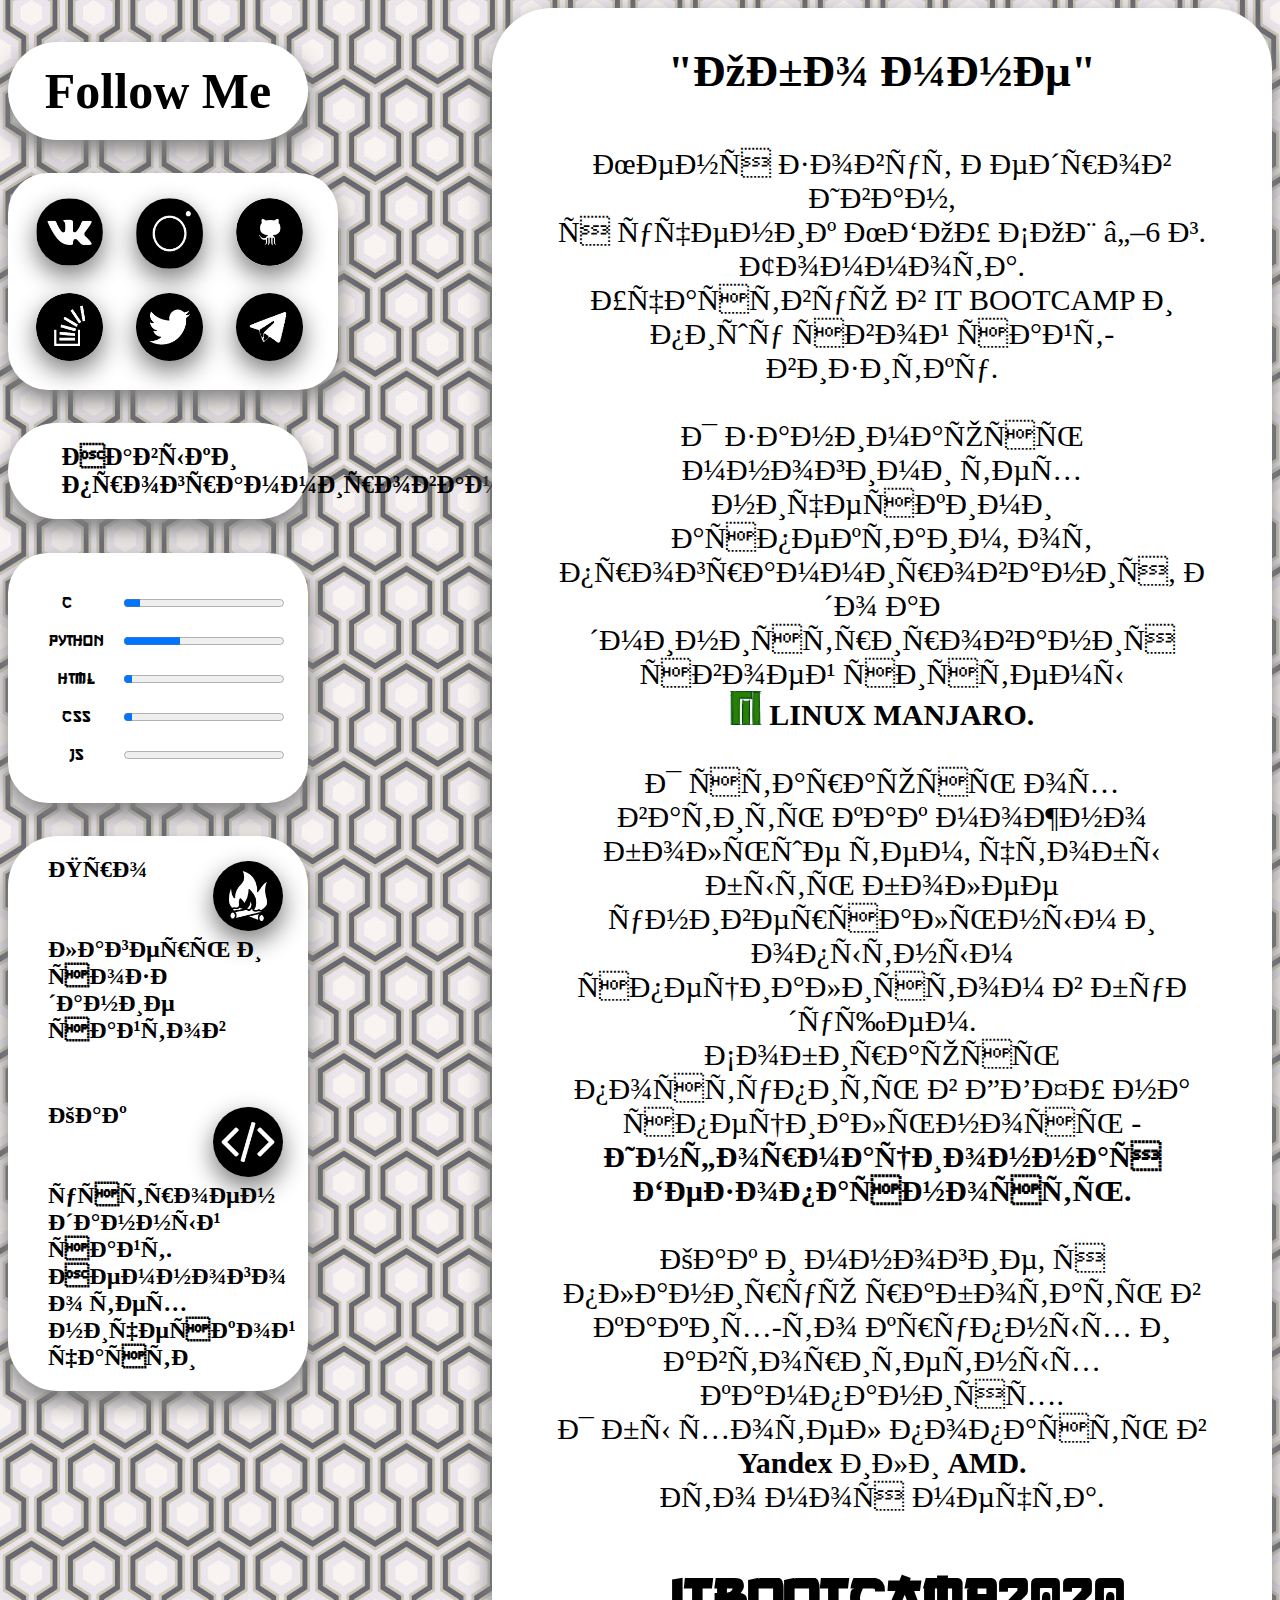
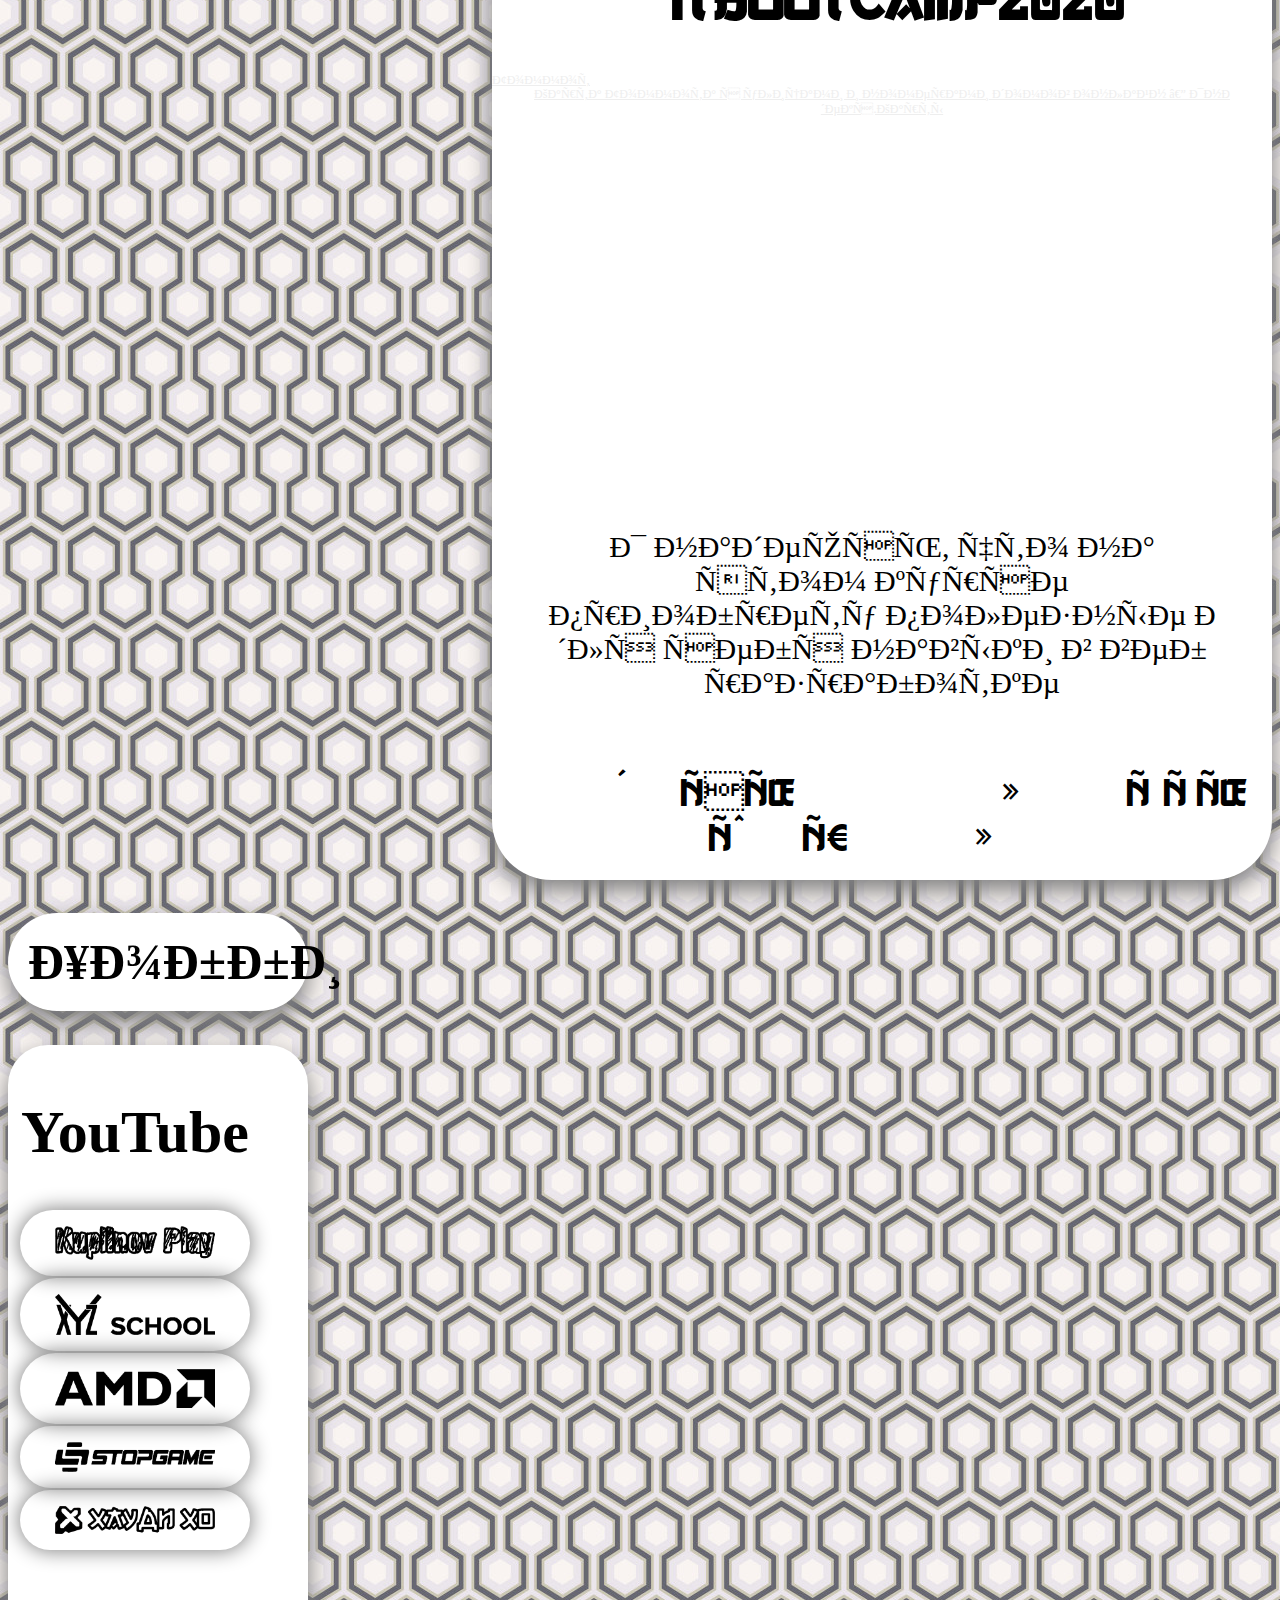
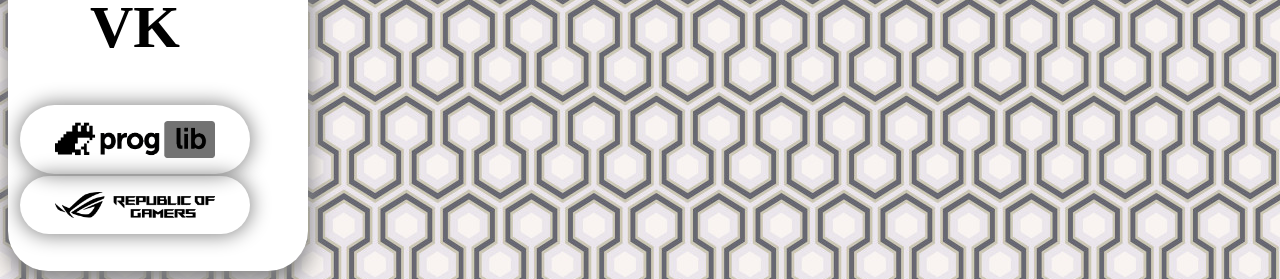
<file: Basic HTML & CSS/index.html>
<!DOCTYPE html>
<html>
    <head>
        <title>Проект - Личный Блог</title>
        <!-- Yandex.Metrika counter -->
        <script type="text/javascript" >
           (function(m,e,t,r,i,k,a){m[i]=m[i]||function(){(m[i].a=m[i].a||[]).push(arguments)};
           m[i].l=1*new Date();k=e.createElement(t),a=e.getElementsByTagName(t)[0],k.async=1,k.src=r,a.parentNode.insertBefore(k,a)})
           (window, document, "script", "https://mc.yandex.ru/metrika/tag.js", "ym");

           ym(65132968, "init", {
                clickmap:true,
                trackLinks:true,
                accurateTrackBounce:true,
                webvisor:true
           });
        </script>
        <noscript><div><img src="https://mc.yandex.ru/watch/65132968" style="position:absolute; left:-9999px;" alt="" /></div></noscript>
        <!-- /Yandex.Metrika counter -->
        <!-- Yandex WebMaster -->
        <meta name="yandex-verification" content="86130703f06aa56e" />
        <!-- /Yandex WebMaster-->
        <meta charset="utf-8"/>
        <link rel="stylesheet"
              href="css/style.css"/>
        <link rel="apple-touch-icon" sizes="180x180" href="favicons/apple-touch-icon.png"/>
        <link rel="icon" type="image/png" sizes="32x32" href="favicons/favicon-32x32.png"/>
        <link rel="icon" type="image/png" sizes="16x16" href="favicons/favicon-16x16.png"/>
        <link rel="manifest" href="favicons/site.webmanifest"/>
        <link rel="mask-icon" href="favicons/safari-pinned-tab.svg" color="#5bbad5"/>
        <meta name="msapplication-TileColor" content="#da532c"/>
        <meta name="theme-color" content="#ffffff"/>
    </head>
    <body class="Main">
        <div class="block">
            <div class="contentMain">
                <div class="leftSide">
                    <div class="Follow">
                        <h1>Follow Me</h1>
                    </div>
                    <div class="Links">
                        <a href="https://vk.com/digit4lsh4d0w" 
                           title="Ведет на мою страницу в ВК :3" 
                           target="_blank"><img src="images/VKLogoB.png"></a>
                        <a href="https://www.instagram.com/d1g1t4l_sh4d0w/" title="Ведет на мою страницу в Instagram :3" target="_blank"><img src="images/InstLogoB.png"></a>
                        <a href="https://github.com/Digit4lSh4d0w/" 
                           title="Ведет в мой репозиторий GitHub :3" 
                           target="_blank"><img src="images/GitLogoB.png"></a>
                        <div class="flex-break"></div>
                        <a href="https://ru.stackoverflow.com/users/367068/d1g1t4l-sh4d0w?tab=profile" 
                           title="Ведет на мою страницу в StackOverflow :3" 
                           target="_blank"><img src="images/StackLogoB.png"></a>
                        <a href="https://twitter.com/Digit4l_Sh4d0w" 
                           title="Ведет на мою страницу в Twitter :3" 
                           target="_blank"><img src="images/TwitterLogoB.png"></a>
                        <a href="https://t.me/Digit4lSh4d0w" 
                           title="Ведет в Telegram :3" 
                           target="_blank"><img src="images/TelegramLogoB.png"></a>
                    </div>
                    <div class="StatsText">
                        <h1>Навыки программирования</h1>
                    </div>
                    <div class="ProgStats">
                        <table>
                        <tr><td>C++</td><td><progress value="10" max="100"></progress></td></tr>
                        <tr><td>Python</td><td><progress value="35" max="100"></progress></td></tr>
                        <tr><td>HTML</td><td><progress value="5" max="100"></progress></td></tr>
                        <tr><td>CSS</td><td><progress value="5" max="100"></progress></td></tr>
                        <tr><td>JS</td><td><progress value="0" max="100"></progress></td></tr>
                    </table>
                    </div>
                    <div class="OutsideLinks">
                        <div class="CampFire">
                            <a href="huawei.html"
                               title="Про лагерь и создание сайтов"
                               target="_blank"><img src="images/CampFireLogoB.png"/></a>
                            <h2>Про лагерь и создание сайтов</h2>
                        </div>
                        <br/>
                        <div class="CampFire">
                            <a href="testZone.html"
                               title="Как все устроено"
                               target="_blank"><img src="images/Code.png"/></a>
                            <h2>Как устроен данный сайт. Немного о технической части</h2>
                        </div>
                    </div>
                </div>
                <div class="CenterSide">
                    <h2>"Обо мне"</h2>
                    <p>Меня зовут Редров Иван, <br/>
                        я ученик МБОУ СОШ №6 г. Томмота. <br>Участвую в 
                        IT BOOTCAMP и <br/>
                        пишу свой сайт-визитку. <br/><br/>
                        Я занимаюсь многими техническими аспектаим, от программирования, до администрирования своей системы <br/>
                        <strong><img class="Ico" src="images/Manjaro.png"/> LINUX MANJARO.</strong> <br/><br/>
                        Я стараюсь охватить как можно больше тем, 
                        чтобы быть более универсальным и опытным специалистом в будущем. <br/>
                        Собираюсь поступить в ДВФУ на специальнось - <strong>Информационная Безопасность.</strong><br/><br/>
                        Как и многие, я планирую работать в каких-то крупных и авторитетных кампаниях.<br/>
                        Я бы хотел попасть в <strong>Yandex</strong> или <strong>AMD.</strong><br/>
                        Это моя мечта.
                    </p>
                    <h1>#itbootcamp2020</h1>
                    <div class="Map" 
                         style="position:relative;overflow:hidden;">
                        <a href="https://yandex.ru/maps/31005/tommot/?utm_medium=mapframe&utm_source=maps" 
                           style="color:#eee;font-size:12px;position:absolute;top:0px;">Томмот</a>
                        <a href="https://yandex.ru/maps/31005/tommot/?ll=126.323900%2C58.958614&source=wizgeo&utm_medium=mapframe&utm_source=maps&z=11" 
                           style="color:#eee;font-size:12px;position:absolute;top:14px;">Карта Томмота с улицами и номерами домов онлайн — Яндекс.Карты</a>
                        <iframe src="https://yandex.ru/map-widget/v1/-/CCQhEEf2OB" 
                                frameborder="0" 
                                allowfullscreen="true"></iframe>
                    </div>
                    <p>Я надеюсь, что на этом курсе приобрету полезные для себя навыки в веб разработке</p>
                    <div class="AD">Здесь могла быть ваша реклама</div>
                </div>
                <div class="RightSide">
                    <div class="HobbyText">
                        <h1>Хобби</h1>
                    </div>
                    <div class="Hobby">
                        <table class="Hobby">
                        <tr>
                            <td>
                                <h1>YouTube</h1>
                            </td>
                        </tr>
                        <tr>
                            <td class="content">
                                <a href="https://www.youtube.com/user/KuplinovPlay"
                                   title="Kuplinov Channel"
                                   target="_blank"><img src="images/KuplinovLogoB.png"></a>
                            </td>
                        </tr>
                        <tr>
                            <td class="content">
                                <a href="https://www.youtube.com/channel/UCtJsE0SDhyS4ib2evb5k3gg"
                                   title="XYZ Channel"
                                   target="_blank"><img src="images/XYZLogoB.png"></a>
                            </td>
                        </tr>
                        <tr>
                            <td class="content">
                                <a href="https://www.youtube.com/channel/UCHQDjDDW8w2RieO-IuqYlyg"
                                   title="AMD Channel"
                                   target="_blank"><img src="images/AMDLogoB.png"></a>
                            </td>
                        </tr>
                        <tr>
                            <td class="content">
                                <a href="https://www.youtube.com/channel/UCq7JZ8ATgQWeu6sDM1czjhg"
                                   title="StopGame Channel"
                                   target="_blank"><img src="images/StopGameLogoB.png"></a>
                            </td>
                        </tr>
                        <tr>
                            <td class="content">
                                <a href="https://www.youtube.com/channel/UC7f5bVxWsm3jlZIPDzOMcAg"
                                   title="HowdyHo Channel"
                                   target="_blank"><img src="images/HowdyHoLogoB.png"></a>
                            </td>
                        </tr>
                        <tr>
                            <td>
                                <h1>VK</h1>
                            </td>
                        </tr>
                        <tr>
                            <td class="content">
                                <a href="https://vk.com/proglib"
                                   title="ProgLib"
                                   target="_blank"><img src="images/ProgLibLogoB.png"></a>
                            </td>
                        </tr>
                        <tr>
                            <td class="content">
                                <a href="https://vk.com/rog_russia"
                                   title="ASUS ROG Russia"
                                   target="_blank"><img src="images/AsusROGLogoB.png"></a>
                            </td>
                        </tr>
                    </table>
                    </div>
                </div>
            </div>
        </div>
<!--        <script src="js/js.js"></script>-->
    </body>
</html>
</file>
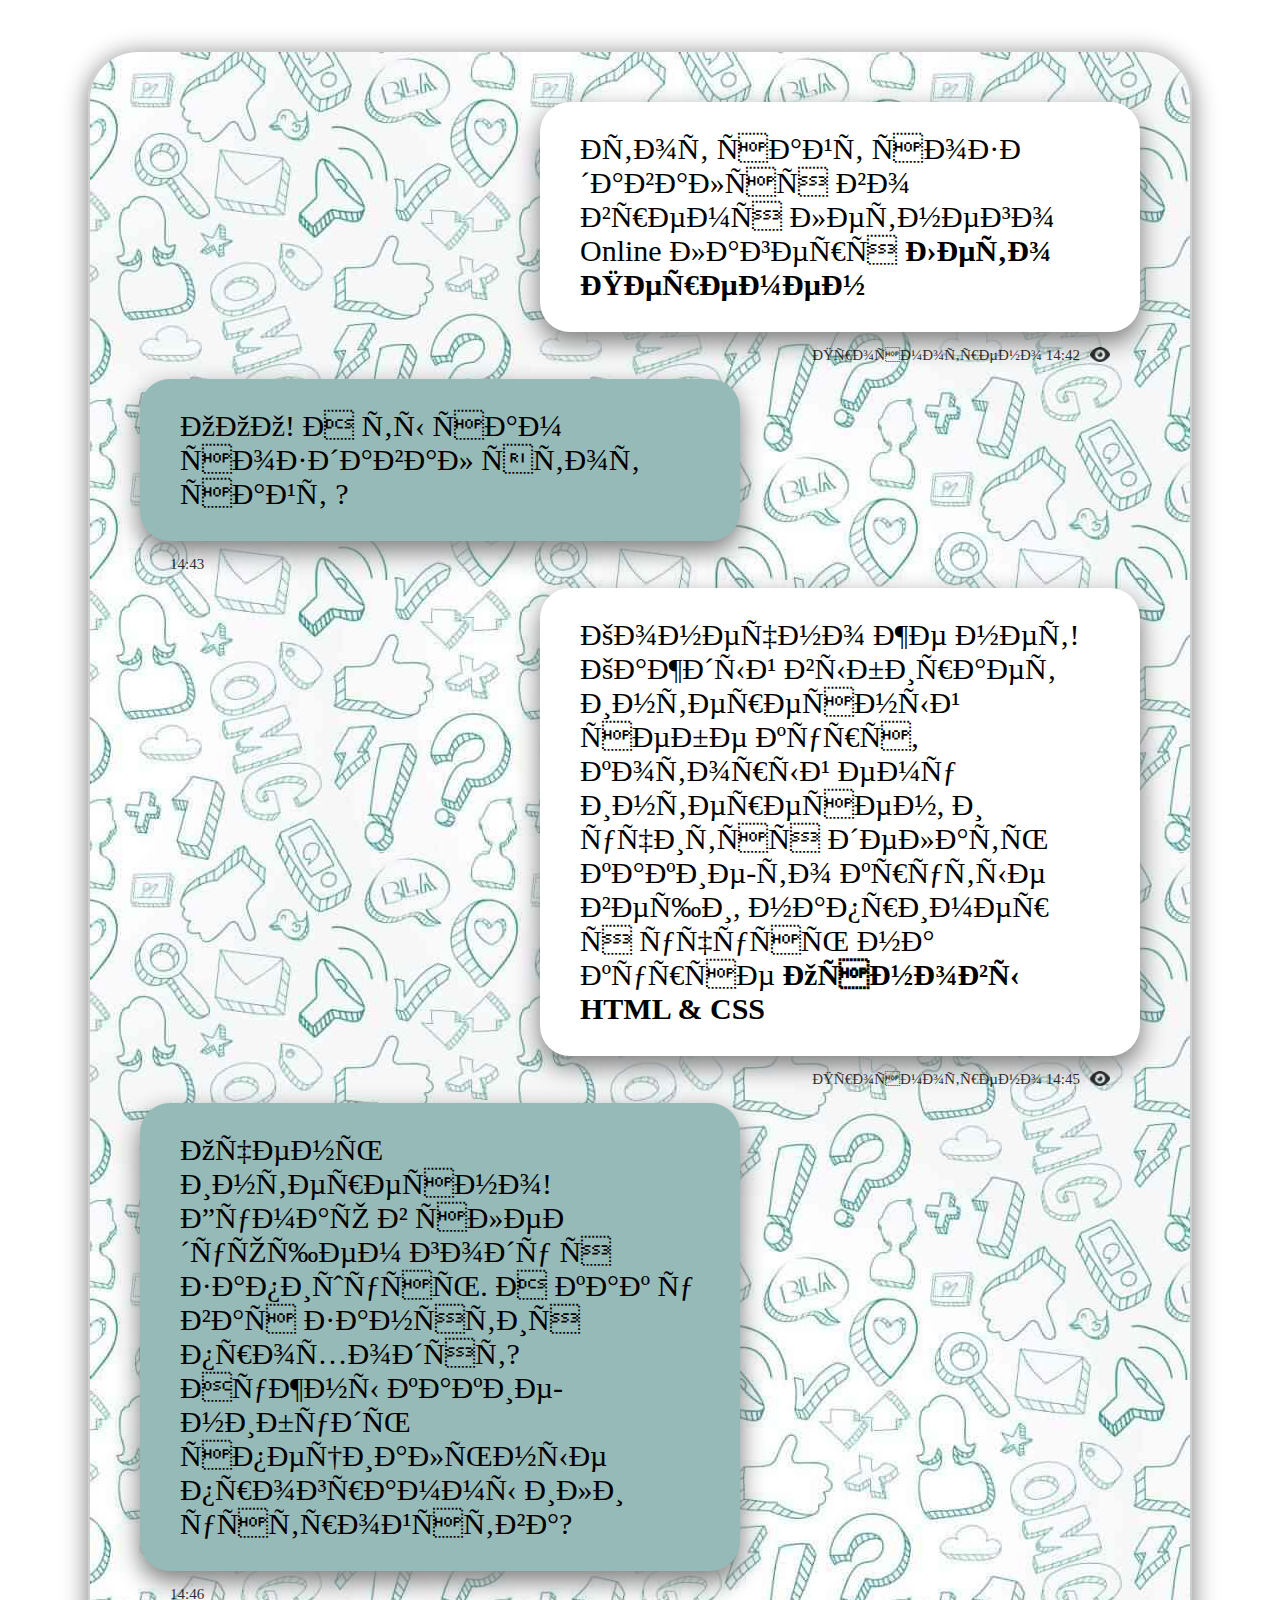
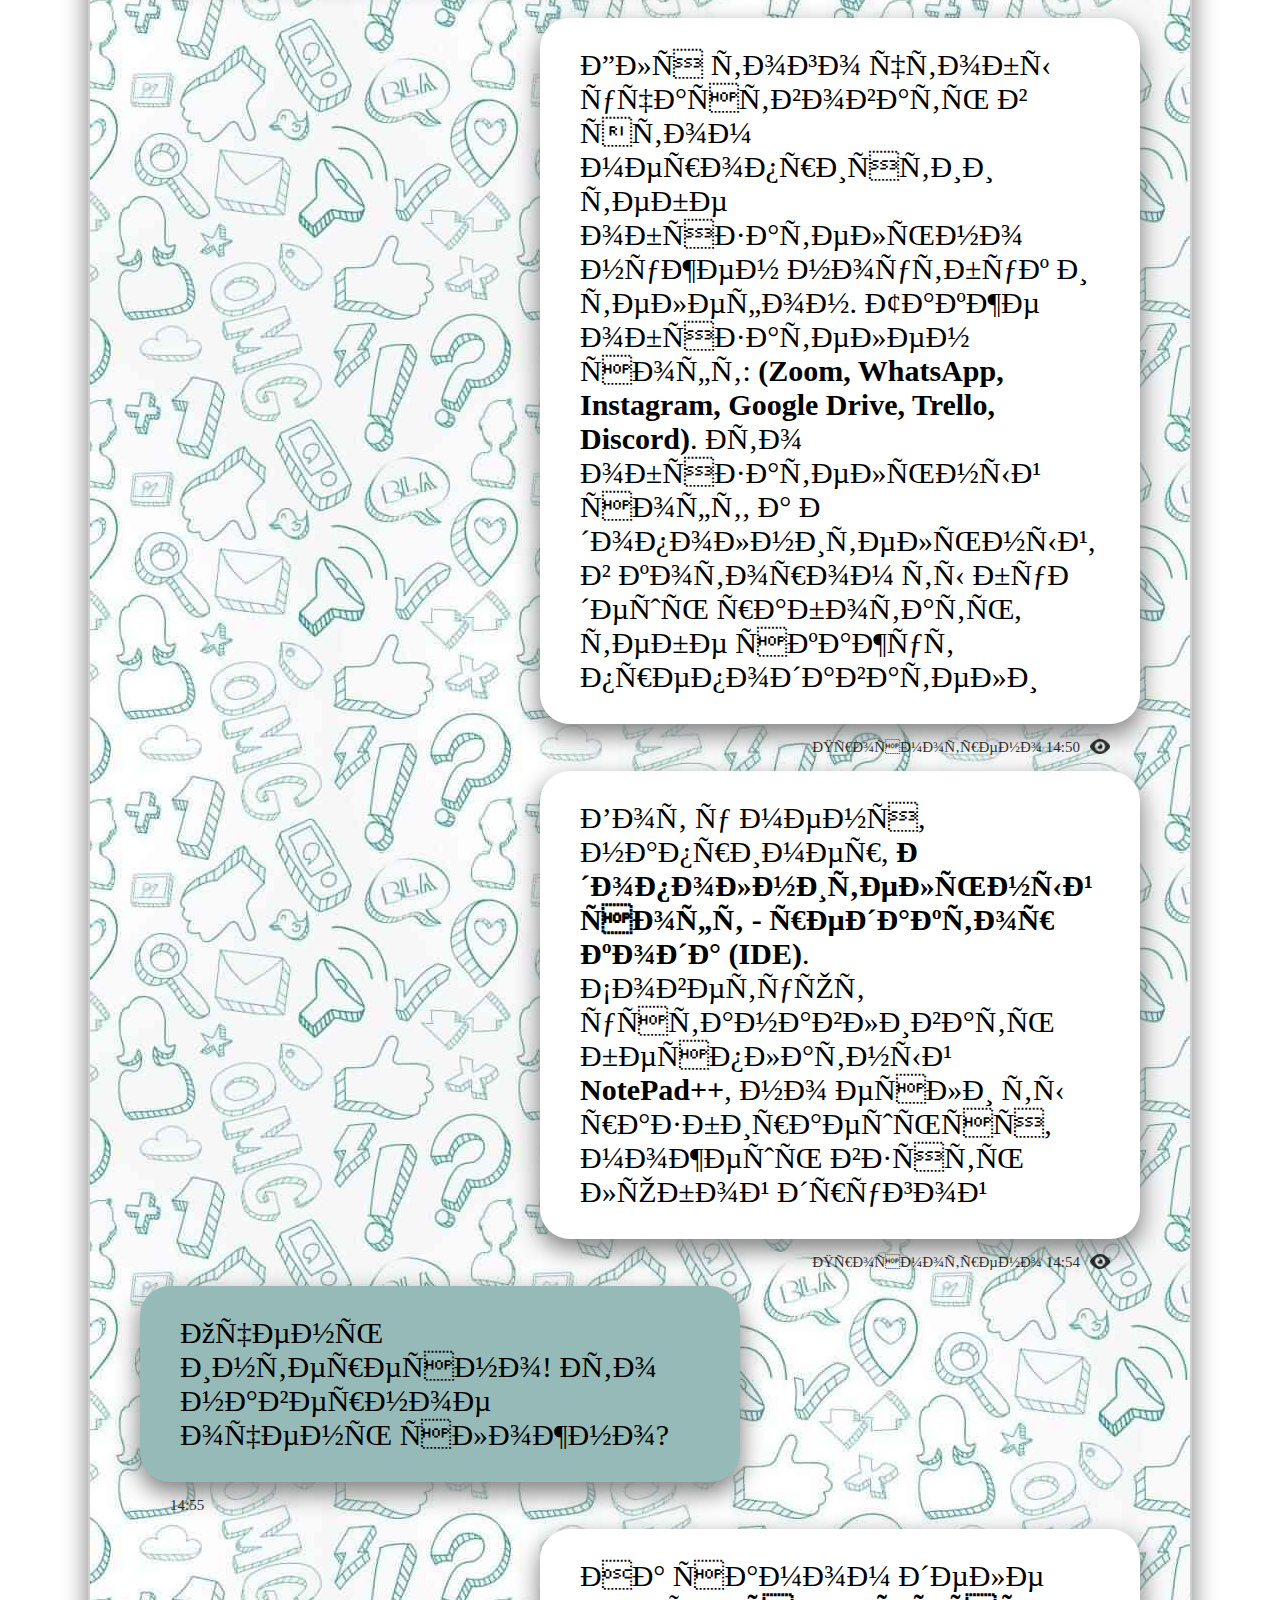
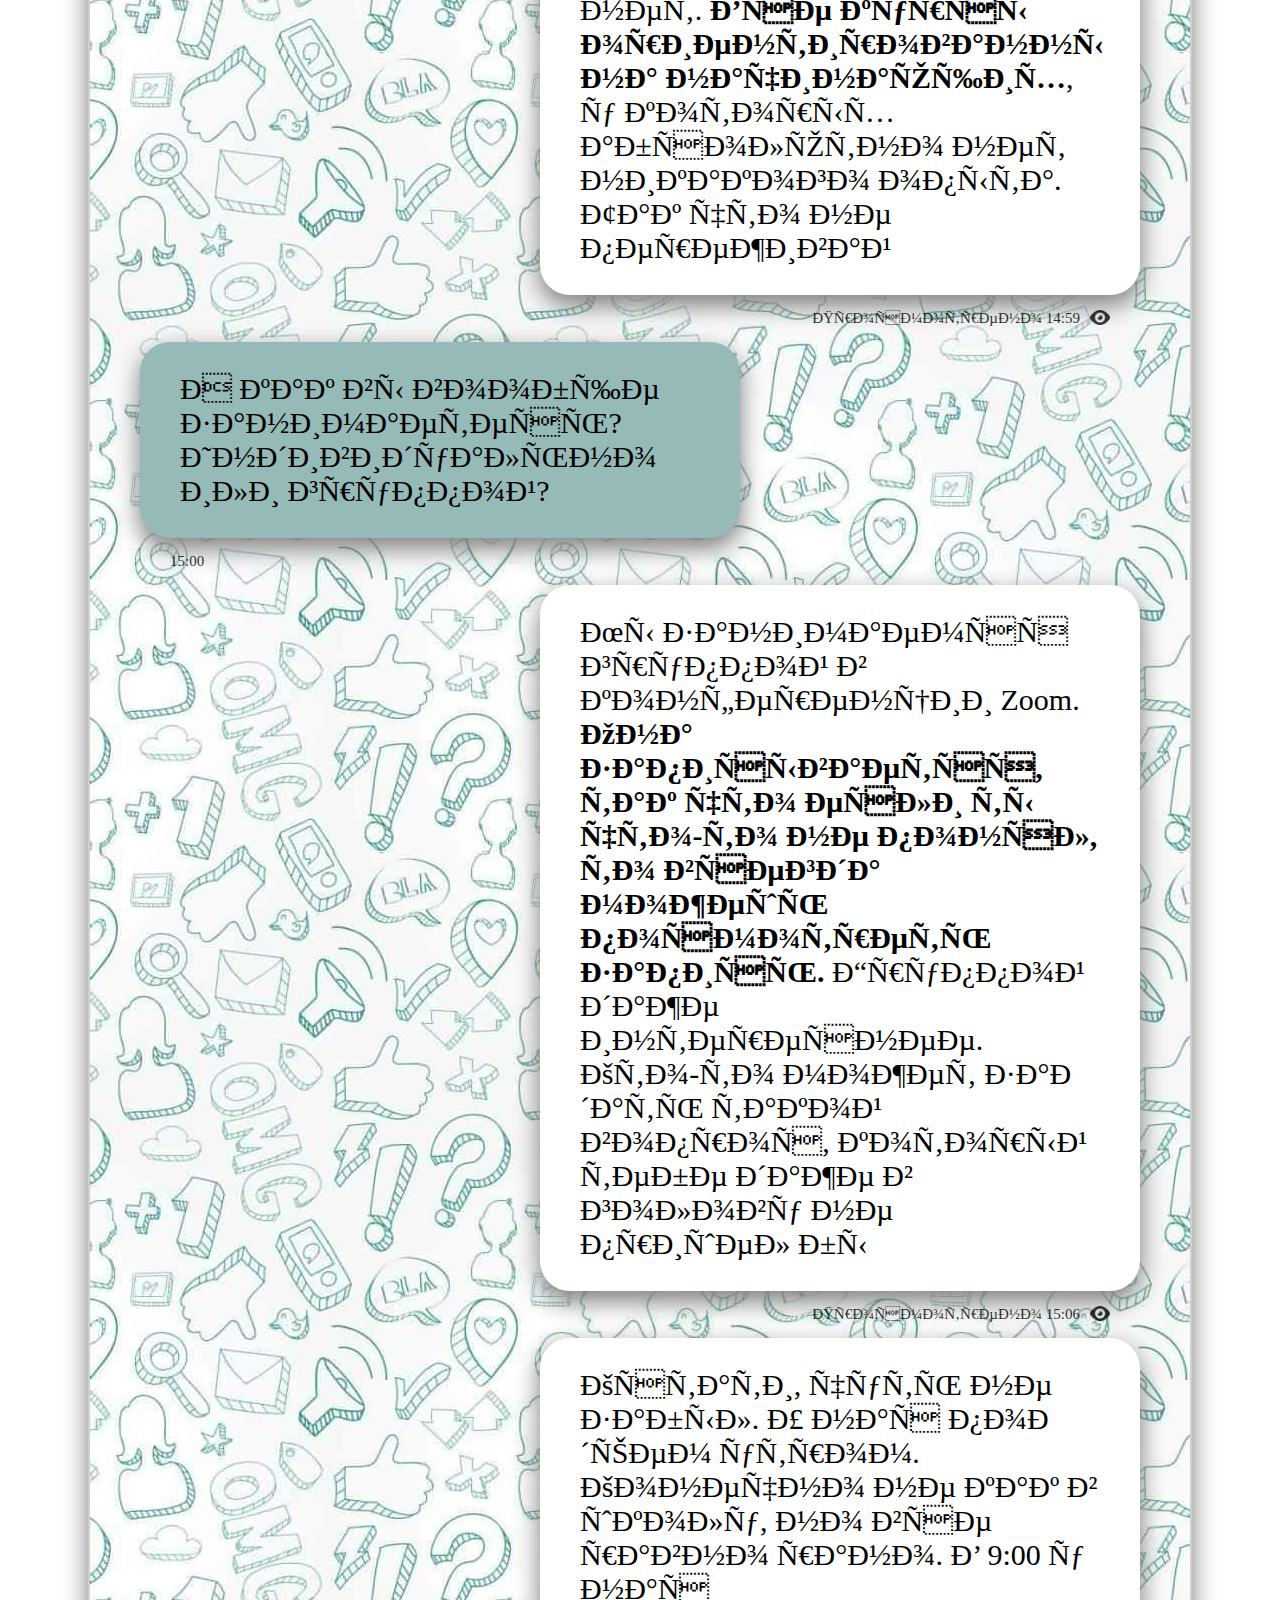
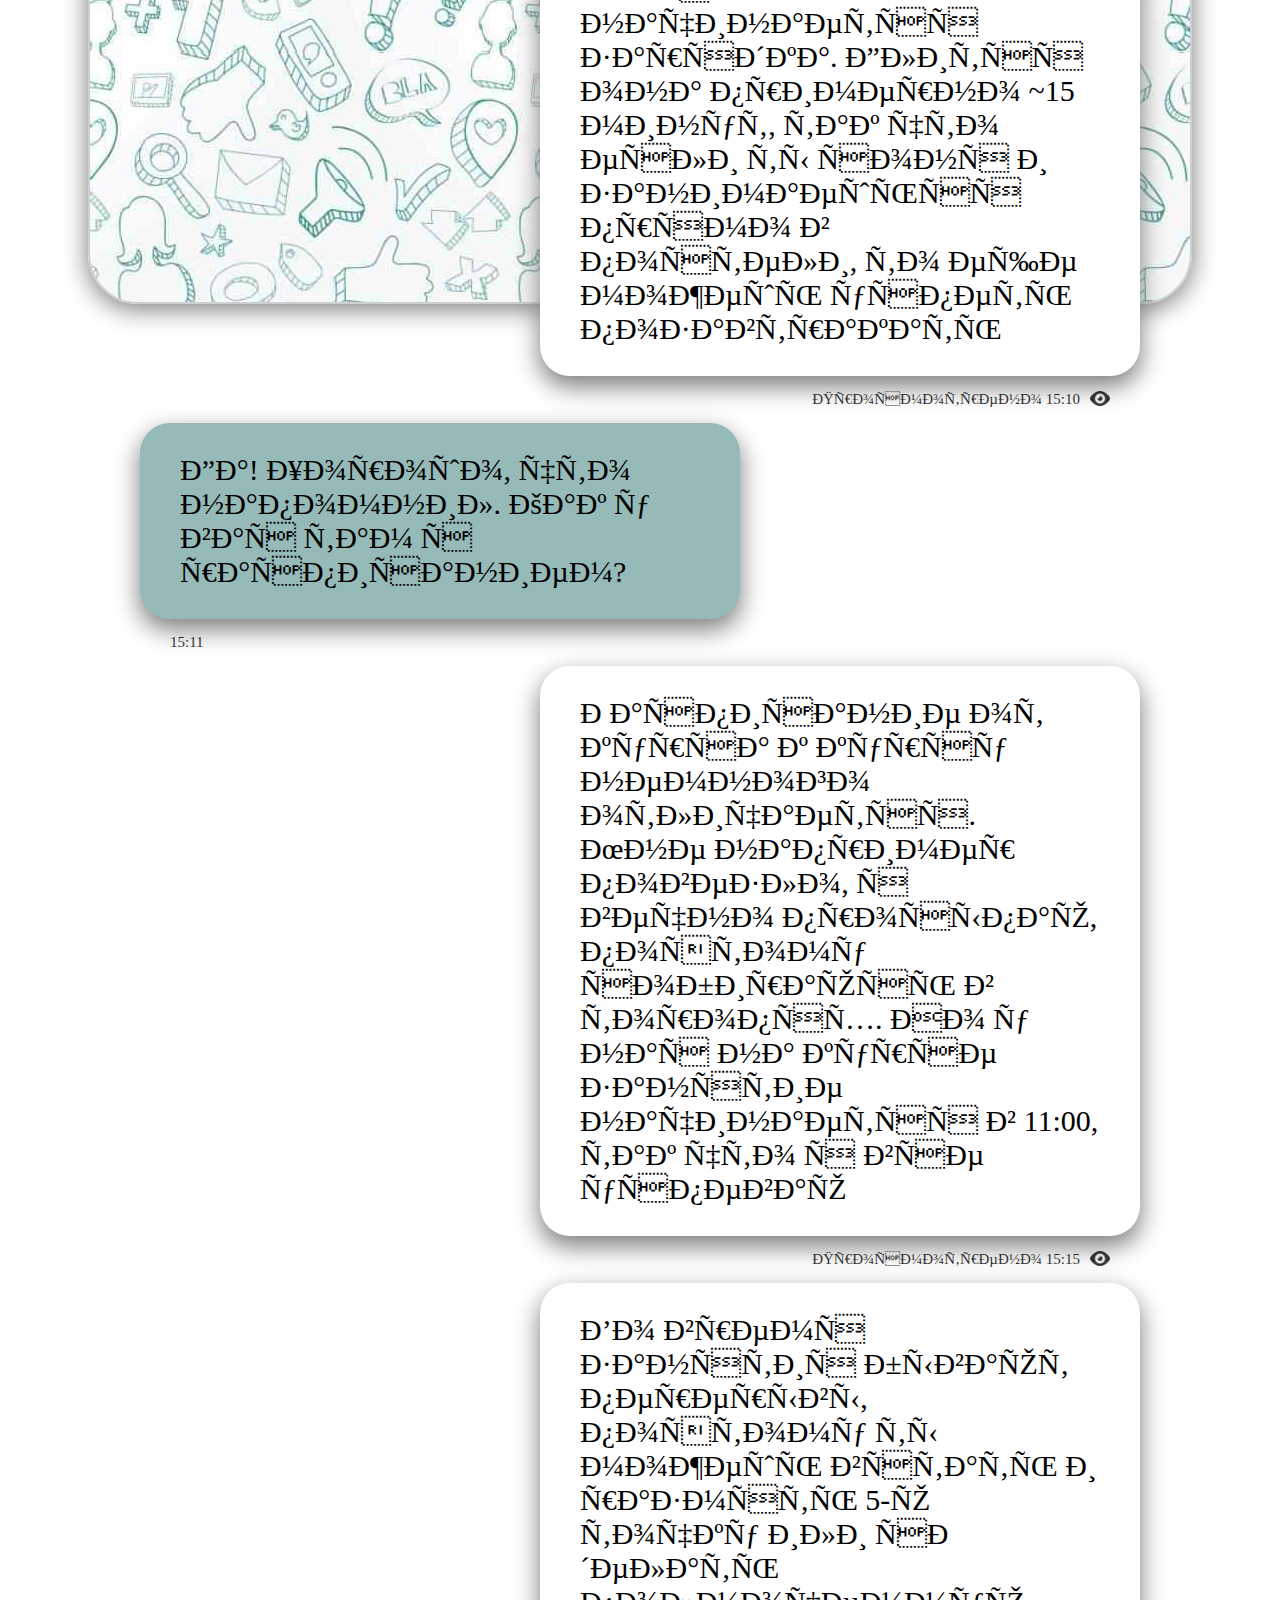
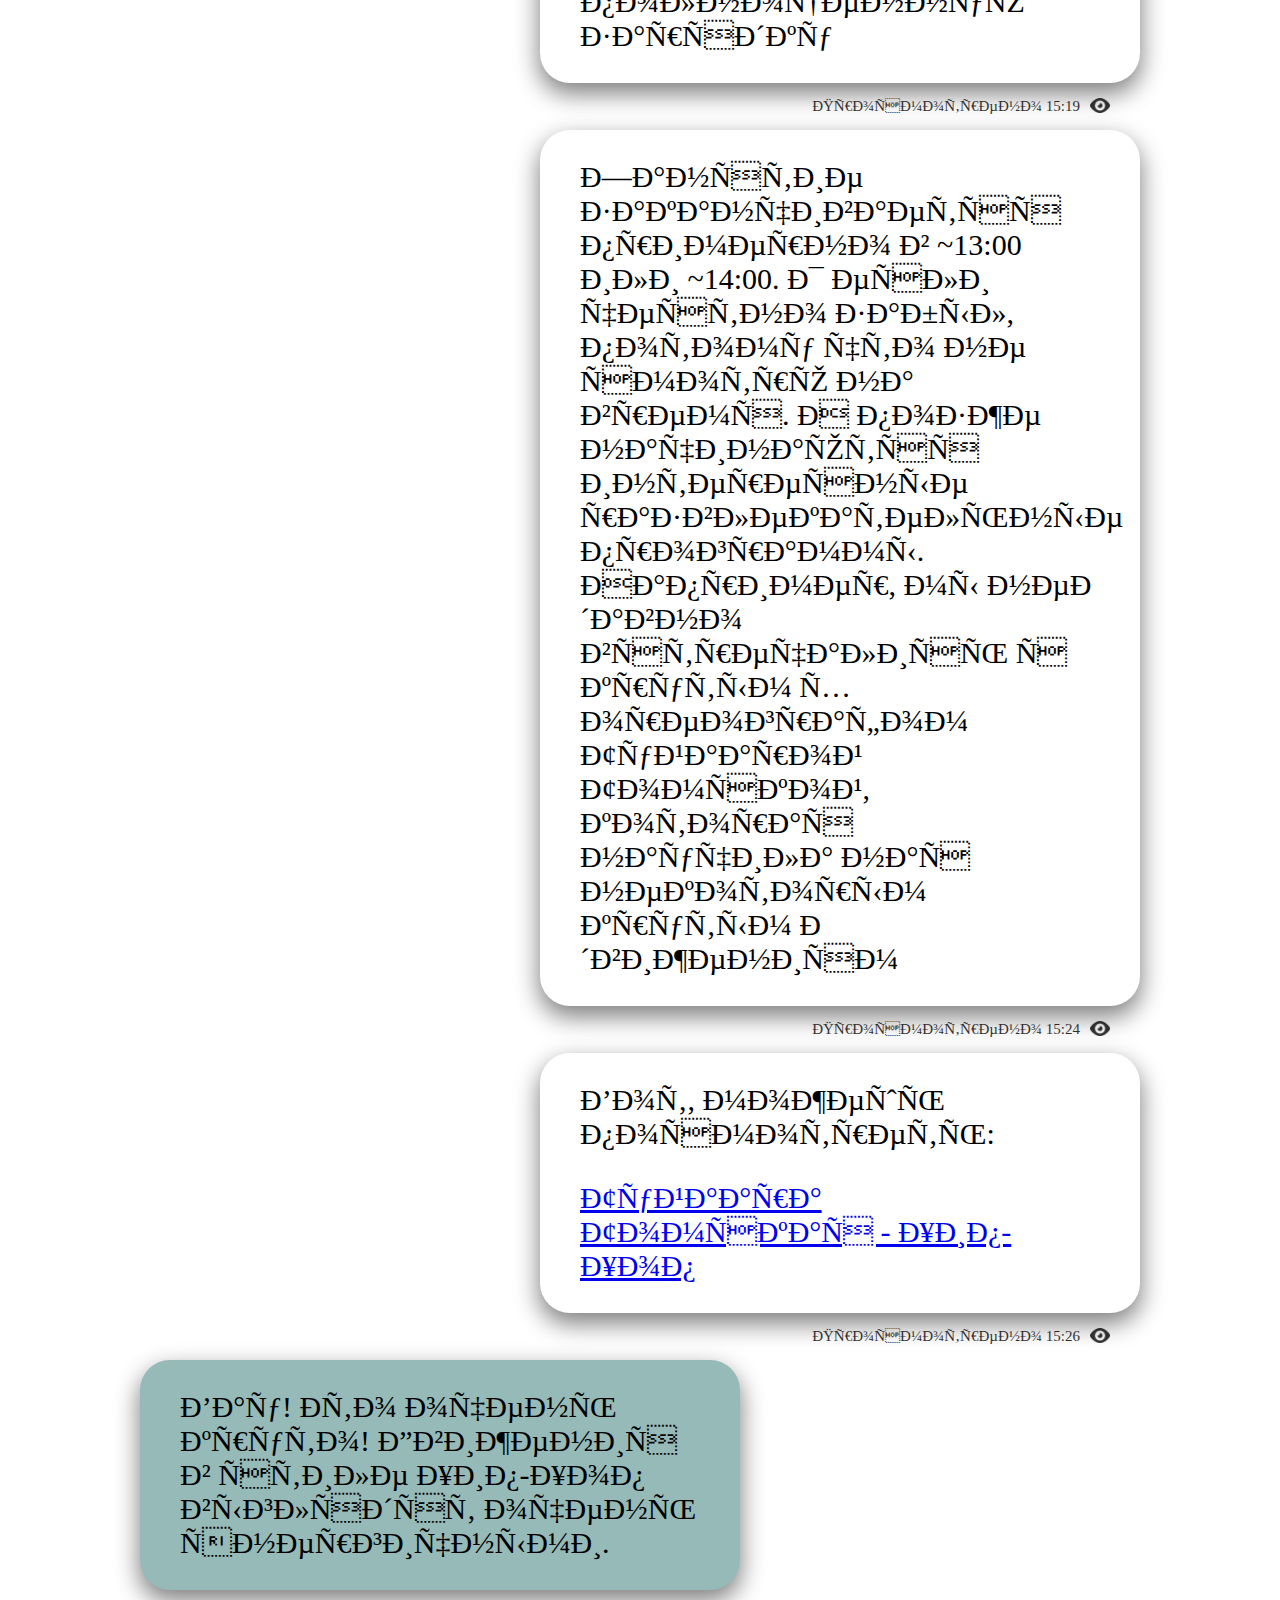
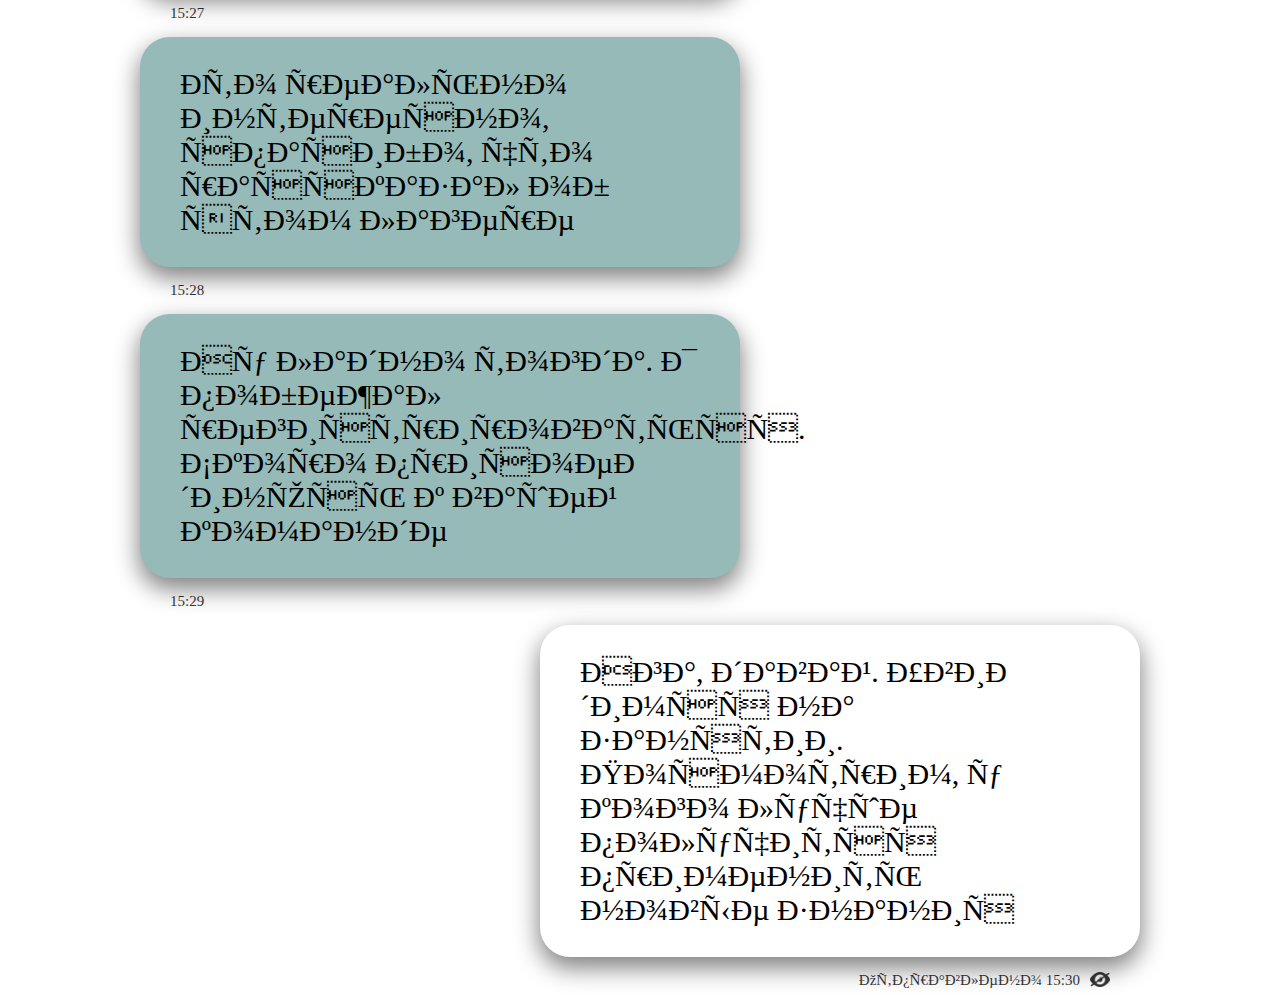
<file: Basic HTML & CSS/descript.html>
<!DOCTYPE html>
<html>
    <head>
        <title>Про лагерь и создание сайтов</title>
        <!-- Yandex.Metrika counter -->
        <script type="text/javascript" >
           (function(m,e,t,r,i,k,a){m[i]=m[i]||function(){(m[i].a=m[i].a||[]).push(arguments)};
           m[i].l=1*new Date();k=e.createElement(t),a=e.getElementsByTagName(t)[0],k.async=1,k.src=r,a.parentNode.insertBefore(k,a)})
           (window, document, "script", "https://mc.yandex.ru/metrika/tag.js", "ym");

           ym(65132968, "init", {
                clickmap:true,
                trackLinks:true,
                accurateTrackBounce:true,
                webvisor:true
           });
        </script>
        <noscript><div><img src="https://mc.yandex.ru/watch/65132968" style="position:absolute; left:-9999px;" alt="" /></div></noscript>
        <!-- /Yandex.Metrika counter -->
        <!-- Yandex WebMaster -->
        <meta name="yandex-verification" content="86130703f06aa56e" />
        <!-- /Yandex WebMaster-->
        <meta charset="utf-8"/>
        <link rel="stylesheet"
              href="css/style.css"/>
        <link rel="apple-touch-icon" sizes="180x180" href="favicons/apple-touch-icon.png"/>
        <link rel="icon" type="image/png" sizes="32x32" href="favicons/favicon-32x32.png"/>
        <link rel="icon" type="image/png" sizes="16x16" href="favicons/favicon-16x16.png"/>
        <link rel="manifest" href="favicons/site.webmanifest"/>
        <link rel="mask-icon" href="favicons/safari-pinned-tab.svg" color="#5bbad5"/>
        <meta name="msapplication-TileColor" content="#da532c"/>
        <meta name="theme-color" content="#ffffff"/>
    </head>
    <body>
        <div class="mainWindowDescript">
            <div class="rightSide">
                <p>
                    Этот сайт создавался во время летнего Online лагеря <b>Лето Перемен</b>
                </p>
            </div>
            <p class="rightSide">
                Просмотрено 14:42
                <img class="rightSide"
                     src="images/viewed.png"/>
            </p>
            <div class="leftSide">
                <p>
                    ООО! А ты сам создавал этот сайт ?
                </p>
            </div>
            <p class="leftSide">
                14:43
            </p>
            <div class="rightSide">
                <p>
                    Конечно же нет! Каждый выбирает интересный себе курс, который ему интересен, и учится делать какие-то крутые вещи, например я учусь на курсе <b>Основы HTML &amp; CSS</b>
                </p>
            </div>
            <p class="rightSide">
                Просмотрено 14:45
                <img class="rightSide"
                     src="images/viewed.png"/>
            </p>
            <div class="leftSide">
                <p>
                    Очень интересно! Думаю в следующем году я запишусь. А как у вас занятия проходят? Нужны какие-нибудь специальные программы или устройства?
                </p>
            </div>
            <p class="leftSide">
                14:46
            </p>
            <div class="rightSide">
                <p>
                    Для того чтобы участвовать в этом мероприятии тебе обязательно нужен ноутбук и телефон. Также обязателен софт: <b>(Zoom, WhatsApp, Instagram, Google Drive, Trello, Discord)</b>. Это обязательный софт, а дополнительный, в котором ты будешь работать, тебе скажут преподаватели
                </p>
            </div>
            <p class="rightSide">
                Просмотрено 14:50
                <img class="rightSide"
                     src="images/viewed.png"/>
            </p>
            <div class="rightSide">
                <p>
                    Вот у меня, например, <b>дополнительный софт - редактор кода (IDE)</b>. Советуют устанавливать бесплатный <b>NotePad++</b>, но если ты разбираешься, можешь взять любой другой
                </p>
            </div>
            <p class="rightSide">
                Просмотрено 14:54
                <img class="rightSide"
                     src="images/viewed.png"/>
            </p>
            <div class="leftSide">
                <p>
                    Очень интересно! Это наверное очень сложно?
                </p>
            </div>
            <p class="leftSide">
                14:55
            </p>
            <div class="rightSide">
                <p>
                    На самом деле нет. <b>Все курсы ориентированны на начинающих</b>, у которых абсолютно нет никакого опыта. Так что не переживай 
                </p>
            </div>
            <p class="rightSide">
                Просмотрено 14:59
                <img class="rightSide"
                     src="images/viewed.png"/>
            </p>
            <div class="leftSide">
                <p>
                    А как вы вообще занимаетесь? Индивидуально или группой?
                </p>
            </div>
            <p class="leftSide">
                15:00
            </p>
            <div class="rightSide">
                <p>
                    Мы занимаемся группой в конференции Zoom. <b>Она записывается, так что если ты что-то не понял, то всегда можешь посмотреть запись.</b> Группой даже интереснее. Кто-то может задать такой вопрос, который тебе даже в голову не пришел бы
                </p>
            </div>
            <p class="rightSide">
                Просмотрено 15:06
                <img class="rightSide"
                     src="images/viewed.png"/>
            </p>
            <div class="rightSide">
                <p>
                    Кстати, чуть не забыл. У нас подъем утром. Конечно не как в школу, но все равно рано. В 9:00 у нас начинается зарядка. Длится она примерно ~15 минут, так что если ты соня и занимаешься прямо в постели, то еще можешь успеть позавтракать
                </p>
            </div>
            <p class="rightSide">
                Просмотрено 15:10
                <img class="rightSide"
                     src="images/viewed.png"/>
            </p>
            <div class="leftSide">
                <p>
                    Да! Хорошо, что напомнил. Как у вас там с расписанием?
                </p>
            </div>
            <p class="leftSide">
                15:11
            </p>
            <div class="rightSide">
                <p>
                    Расписание от курса к курсу немного отличается. Мне например повезло, я вечно просыпаю, поэтому собираюсь в торопях. Но у нас на курсе занятие начинается в 11:00, так что я все успеваю
                </p>
            </div>
            <p class="rightSide">
                Просмотрено 15:15
                <img class="rightSide"
                     src="images/viewed.png"/>
            </p>
            <div class="rightSide">
                <p>
                    Во время занятия бывают перерывы, поэтому ты можешь встать и размять 5-ю точку или сделать полноценную зарядку
                </p>
            </div>
            <p class="rightSide">
                Просмотрено 15:19
                <img class="rightSide"
                     src="images/viewed.png"/>
            </p>
            <div class="rightSide">
                <p>
                    Занятие заканчивается примерно в ~13:00 или ~14:00. Я если честно забыл, потому что не смотрю на время. А позже начинаются интересные развлекательные программы. Например, мы недавно встречались с крутым хореографом Туйаарой Томской, которая научила нас некоторым крутым движениям
                </p>
            </div>
            <p class="rightSide">
                Просмотрено 15:24
                <img class="rightSide"
                     src="images/viewed.png"/>
            </p>
            <div class="rightSide">
                <p>
                    Вот, можешь посмотреть:
                </p>
                <p>
                    <a href="https://drive.google.com/file/d/1crnCmWs0nIJr-ixfFqQiLskiNoOrRNnT/view?usp=sharing"
                       title="Google Drive Туйаара Томская"
                       target="_blank">
                    Туйаара Томская - Хип-Хоп
                    </a>
                </p>
            </div>
            <p class="rightSide">
                Просмотрено 15:26
                <img class="rightSide"
                     src="images/viewed.png"/>
            </p>
            <div class="leftSide">
                <p>
                    Вау! Это очень круто! Движения в стиле Хип-Хоп выглядят очень энергичными.
                </p>
            </div>
            <p class="leftSide">
                15:27
            </p>
            <div class="leftSide">
                <p>
                    Это реально интересно, спасибо, что рассказал об этом лагере
                </p>
            </div>
            <p class="leftSide">
                15:28
            </p>
            <div class="leftSide">
                <p>
                    Ну ладно тогда. Я побежал регистрироваться. Скоро присоединюсь к вашей команде
                </p>
            </div>
            <p class="leftSide">
                15:29
            </p>
            <div class="rightSide">
                <p>
                    Ага, давай. Увидимся на занятии. Посмотрим, у кого лучше получится применить новые знания
                </p>
            </div>
            <p class="rightSide">
                Отправлено 15:30
                <img class="rightSide"
                     src="images/notViewed.png"/>
            </p>
        </div>
    </body>
</html>
</file>
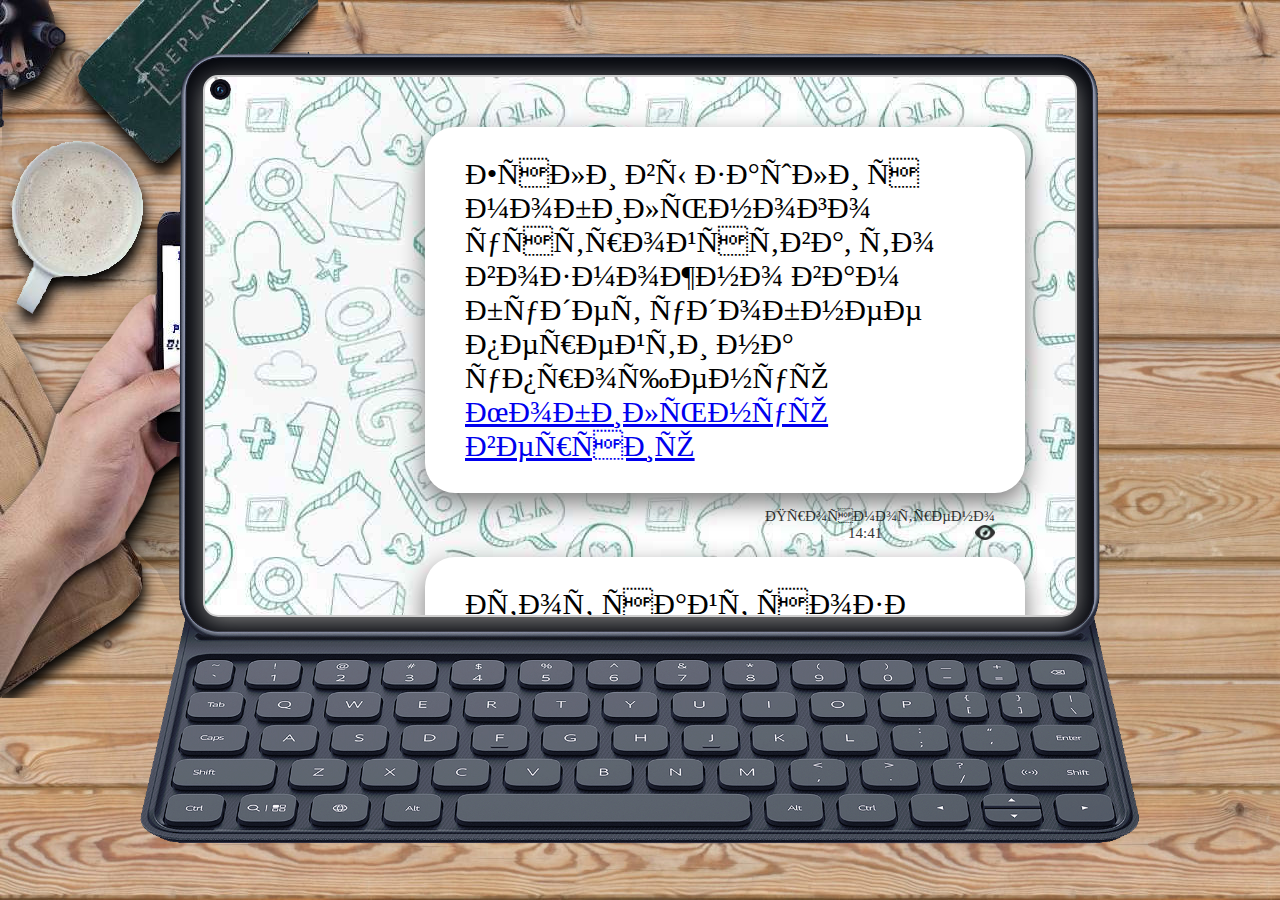
<file: Basic HTML & CSS/huawei.html>
<!DOCTYPE html> 
<html>
    <head>
        <title>Мобильный чат</title>
        <!-- Yandex.Metrika counter -->
        <script type="text/javascript" >
           (function(m,e,t,r,i,k,a){m[i]=m[i]||function(){(m[i].a=m[i].a||[]).push(arguments)};
           m[i].l=1*new Date();k=e.createElement(t),a=e.getElementsByTagName(t)[0],k.async=1,k.src=r,a.parentNode.insertBefore(k,a)})
           (window, document, "script", "https://mc.yandex.ru/metrika/tag.js", "ym");

           ym(65132968, "init", {
                clickmap:true,
                trackLinks:true,
                accurateTrackBounce:true,
                webvisor:true
           });
        </script>
        <noscript><div><img src="https://mc.yandex.ru/watch/65132968" style="position:absolute; left:-9999px;" alt="" /></div></noscript>
        <!-- /Yandex.Metrika counter -->
        <!-- Yandex WebMaster -->
        <meta name="yandex-verification" content="86130703f06aa56e" />
        <!-- /Yandex WebMaster-->
        <meta charset="utf-8"/>
        <link rel="stylesheet"
              href="css/style.css"/>
        <link rel="apple-touch-icon" sizes="180x180" href="favicons/apple-touch-icon.png"/>
        <link rel="icon" type="image/png" sizes="32x32" href="favicons/favicon-32x32.png"/>
        <link rel="icon" type="image/png" sizes="16x16" href="favicons/favicon-16x16.png"/>
        <link rel="manifest" href="favicons/site.webmanifest"/>
        <link rel="mask-icon" href="favicons/safari-pinned-tab.svg" color="#5bbad5"/>
        <meta name="msapplication-TileColor" content="#da532c"/>
        <meta name="theme-color" content="#ffffff"/>
    </head>
    <body class="Huawei">
        <div class="HuaweiBlock">
            <img class="Screen"
                     src="images/HuaweiMediaPadPro.png"/>
            <div class="Window">
                <img class="HuaweiCamera"
                     src="images/HuaweiCamera.png"/>
                <div class="mainWindowDescript">
                    <div class="rightSide MobileVer">
                        <p>Если вы зашли с мобильного устройства, то возможно вам будет удобнее
                        перейти на упрощеную <a href="descript.html" title="Упрощенная мобильная версия" target="_blank">Мобильную версию</a></p>
                    </div>
                    <p class="rightSide">
                        Просмотрено 14:41
                        <img class="rightSide"
                             src="images/viewed.png"/>
                    </p>
                        <div class="rightSide">
                            <p>
                                Этот сайт создавался во время летнего Online лагеря <b>Лето Перемен</b>
                            </p>
                        </div>
                        <p class="rightSide">
                            Просмотрено 14:42
                            <img class="rightSide"
                                 src="images/viewed.png"/>
                        </p>
                        <div class="leftSide">
                            <p>
                                ООО! А ты сам создавал этот сайт ?
                            </p>
                        </div>
                        <p class="leftSide">
                            14:43
                        </p>
                        <div class="rightSide">
                            <p>
                                Конечно же нет! Каждый выбирает интересный себе курс, который ему интересен, и учится делать какие-то крутые вещи, например я учусь на курсе <b>Основы HTML &amp; CSS</b>
                            </p>
                        </div>
                        <p class="rightSide">
                            Просмотрено 14:45
                            <img class="rightSide"
                                 src="images/viewed.png"/>
                        </p>
                        <div class="leftSide">
                            <p>
                                Очень интересно! Думаю в следующем году я запишусь. А как у вас занятия проходят? Нужны какие-нибудь специальные программы или устройства?
                            </p>
                        </div>
                        <p class="leftSide">
                            14:46
                        </p>
                        <div class="rightSide">
                            <p>
                                Для того чтобы участвовать в этом мероприятии тебе обязательно нужен ноутбук и телефон. Также обязателен софт: <b>(Zoom, WhatsApp, Instagram, Google Drive, Trello, Discord)</b>. Это обязательный софт, а дополнительный, в котором ты будешь работать, тебе скажут преподаватели
                            </p>
                        </div>
                        <p class="rightSide">
                            Просмотрено 14:50
                            <img class="rightSide"
                                 src="images/viewed.png"/>
                        </p>
                        <div class="rightSide">
                            <p>
                                Вот у меня, например, <b>дополнительный софт - редактор кода (IDE)</b>. Советуют устанавливать бесплатный <b>NotePad++</b>, но если ты разбираешься, можешь взять любой другой
                            </p>
                        </div>
                        <p class="rightSide">
                            Просмотрено 14:54
                            <img class="rightSide"
                                 src="images/viewed.png"/>
                        </p>
                        <div class="leftSide">
                            <p>
                                Очень интересно! Это наверное очень сложно?
                            </p>
                        </div>
                        <p class="leftSide">
                            14:55
                        </p>
                        <div class="rightSide">
                            <p>
                                На самом деле нет. <b>Все курсы ориентированны на начинающих</b>, у которых абсолютно нет никакого опыта. Так что не переживай 
                            </p>
                        </div>
                        <p class="rightSide">
                            Просмотрено 14:59
                            <img class="rightSide"
                                 src="images/viewed.png"/>
                        </p>
                        <div class="leftSide">
                            <p>
                                А как вы вообще занимаетесь? Индивидуально или группой?
                            </p>
                        </div>
                        <p class="leftSide">
                            15:00
                        </p>
                        <div class="rightSide">
                            <p>
                                Мы занимаемся группой в конференции Zoom. <b>Она записывается, так что если ты что-то не понял, то всегда можешь посмотреть запись.</b> Группой даже интереснее. Кто-то может задать такой вопрос, который тебе даже в голову не пришел бы
                            </p>
                        </div>
                        <p class="rightSide">
                            Просмотрено 15:06
                            <img class="rightSide"
                                 src="images/viewed.png"/>
                        </p>
                        <div class="rightSide">
                            <p>
                                Кстати, чуть не забыл. У нас подъем утром. Конечно не как в школу, но все равно рано. В 9:00 у нас начинается зарядка. Длится она примерно ~15 минут, так что если ты соня и занимаешься прямо в постели, то еще можешь успеть позавтракать
                            </p>
                        </div>
                        <p class="rightSide">
                            Просмотрено 15:10
                            <img class="rightSide"
                                 src="images/viewed.png"/>
                        </p>
                        <div class="leftSide">
                            <p>
                                Да! Хорошо, что напомнил. Как у вас там с расписанием?
                            </p>
                        </div>
                        <p class="leftSide">
                            15:11
                        </p>
                        <div class="rightSide">
                            <p>
                                Расписание от курса к курсу немного отличается. Мне например повезло, я вечно просыпаю, поэтому собираюсь в торопях. Но у нас на курсе занятие начинается в 11:00, так что я все успеваю
                            </p>
                        </div>
                        <p class="rightSide">
                            Просмотрено 15:15
                            <img class="rightSide"
                                 src="images/viewed.png"/>
                        </p>
                        <div class="rightSide">
                            <p>
                                Во время занятия бывают перерывы, поэтому ты можешь встать и размять 5-ю точку или сделать полноценную зарядку
                            </p>
                        </div>
                        <p class="rightSide">
                            Просмотрено 15:19
                            <img class="rightSide"
                                 src="images/viewed.png"/>
                        </p>
                        <div class="rightSide">
                            <p>
                                Занятие заканчивается примерно в ~13:00 или ~14:00. Я если честно забыл, потому что не смотрю на время. А позже начинаются интересные развлекательные программы. Например, мы недавно встречались с крутым хореографом Туйаарой Томской, которая научила нас некоторым крутым движениям
                            </p>
                        </div>
                        <p class="rightSide">
                            Просмотрено 15:24
                            <img class="rightSide"
                                 src="images/viewed.png"/>
                        </p>
                        <div class="rightSide">
                            <p>
                                Вот, можешь посмотреть:
                            </p>
                            <p>
                                <a href="https://drive.google.com/file/d/1crnCmWs0nIJr-ixfFqQiLskiNoOrRNnT/view?usp=sharing"
                                   title="Google Drive Туйаара Томская"
                                   target="_blank">
                                Туйаара Томская - Хип-Хоп
                                </a>
                            </p>
                        </div>
                        <p class="rightSide">
                            Просмотрено 15:26
                            <img class="rightSide"
                                 src="images/viewed.png"/>
                        </p>
                        <div class="leftSide">
                            <p>
                                Вау! Это очень круто! Движения в стиле Хип-Хоп выглядят очень энергичными.
                            </p>
                        </div>
                        <p class="leftSide">
                            15:27
                        </p>
                        <div class="leftSide">
                            <p>
                                Это реально интересно, спасибо, что рассказал об этом лагере
                            </p>
                        </div>
                        <p class="leftSide">
                            15:28
                        </p>
                        <div class="leftSide">
                            <p>
                                Ну ладно тогда. Я побежал регистрироваться. Скоро присоединюсь к вашей команде
                            </p>
                        </div>
                        <p class="leftSide">
                            15:29
                        </p>
                        <div class="rightSide">
                            <p>
                                Ага, давай. Увидимся на занятии. Посмотрим, у кого лучше получится применить новые знания
                            </p>
                        </div>
                        <p class="rightSide">
                            Отправлено 15:30
                            <img class="rightSide"
                                 src="images/notViewed.png"/>
                        </p>
                    </div>
                <div class="Keyboard">
                    <!--До этого момента, задания были только у нас, 
                        но теперь вы должны отгадать слово, которое я загадал.
                        В чем мы участвуем ? 
                        Клавиш не так много-->
                    <button class="Esc" onclick="message(); cheet('esc')"></button>
                    <button class="E" onclick="cheet('e')"></button>
                    <button class="O" onclick="cheet('o')"></button>
                    <button class="P" onclick="cheet('p')"></button>
                    <button class="T" onclick="cheet('t')"></button>
                    <button class="D" onclick="cheet('d')"></button>
                    <button class="S" onclick="cheet('s')"></button>
                    <button class="C" onclick="cheet('c')"></button>
                    <button class="A" onclick="cheet('a')"></button>
                    <button class="B" onclick="cheet('b')"></button>
                    <button class="M" onclick="cheet('m')"></button>
                </div>
            </div>
        </div>
        <script src="js/js.js"></script>
    </body>
</html>
</file>
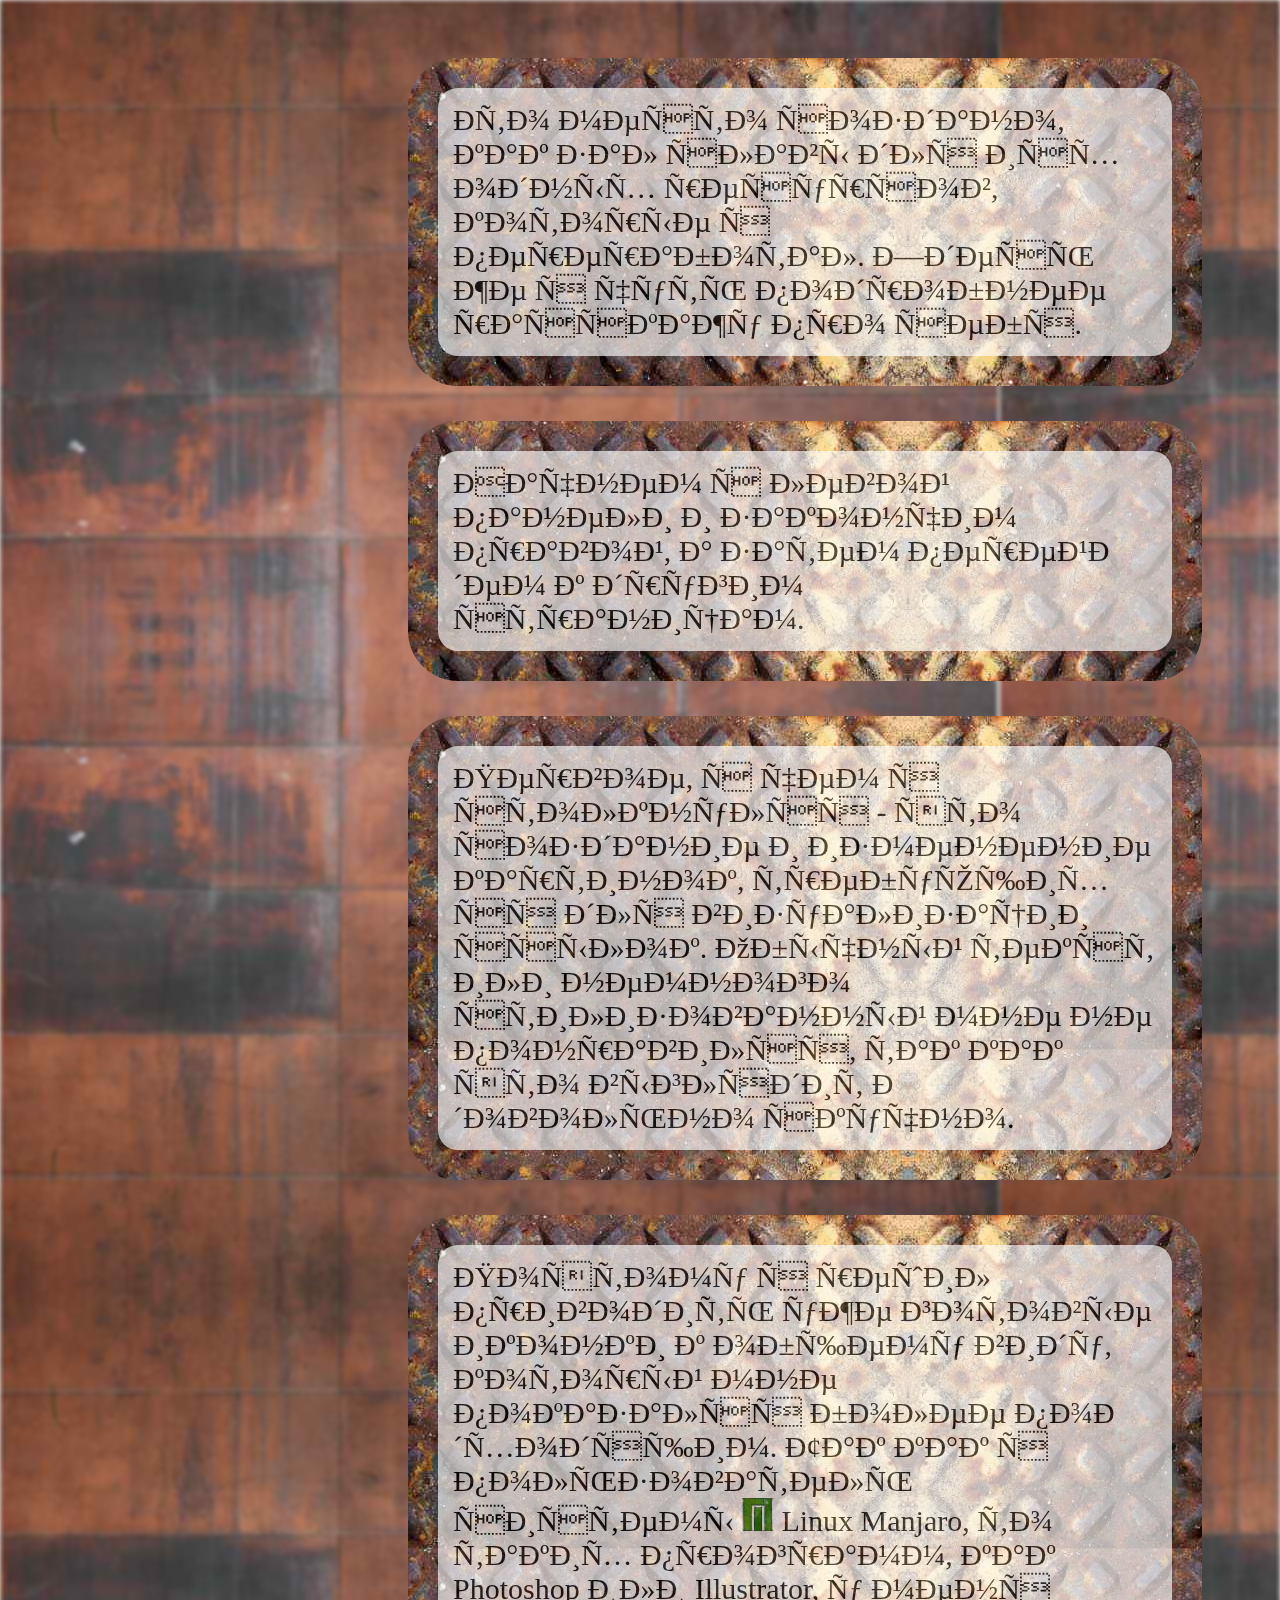
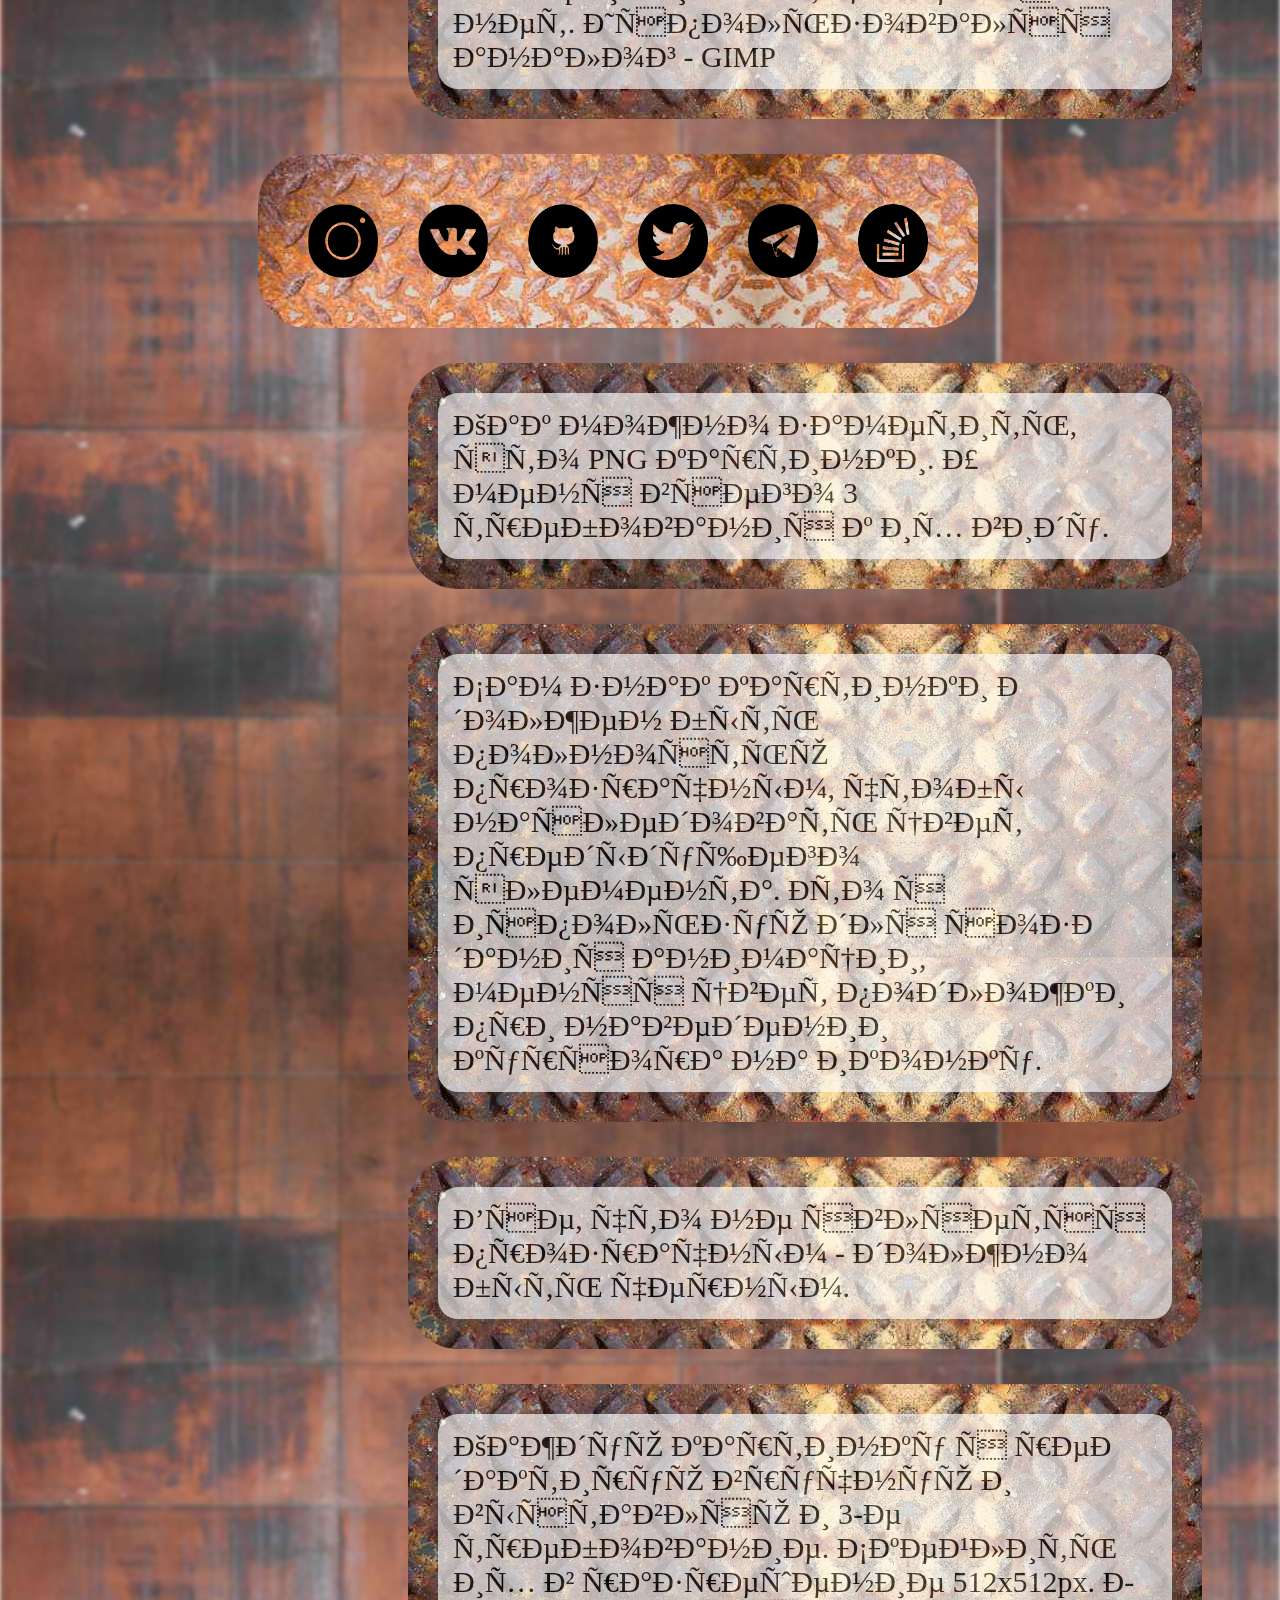
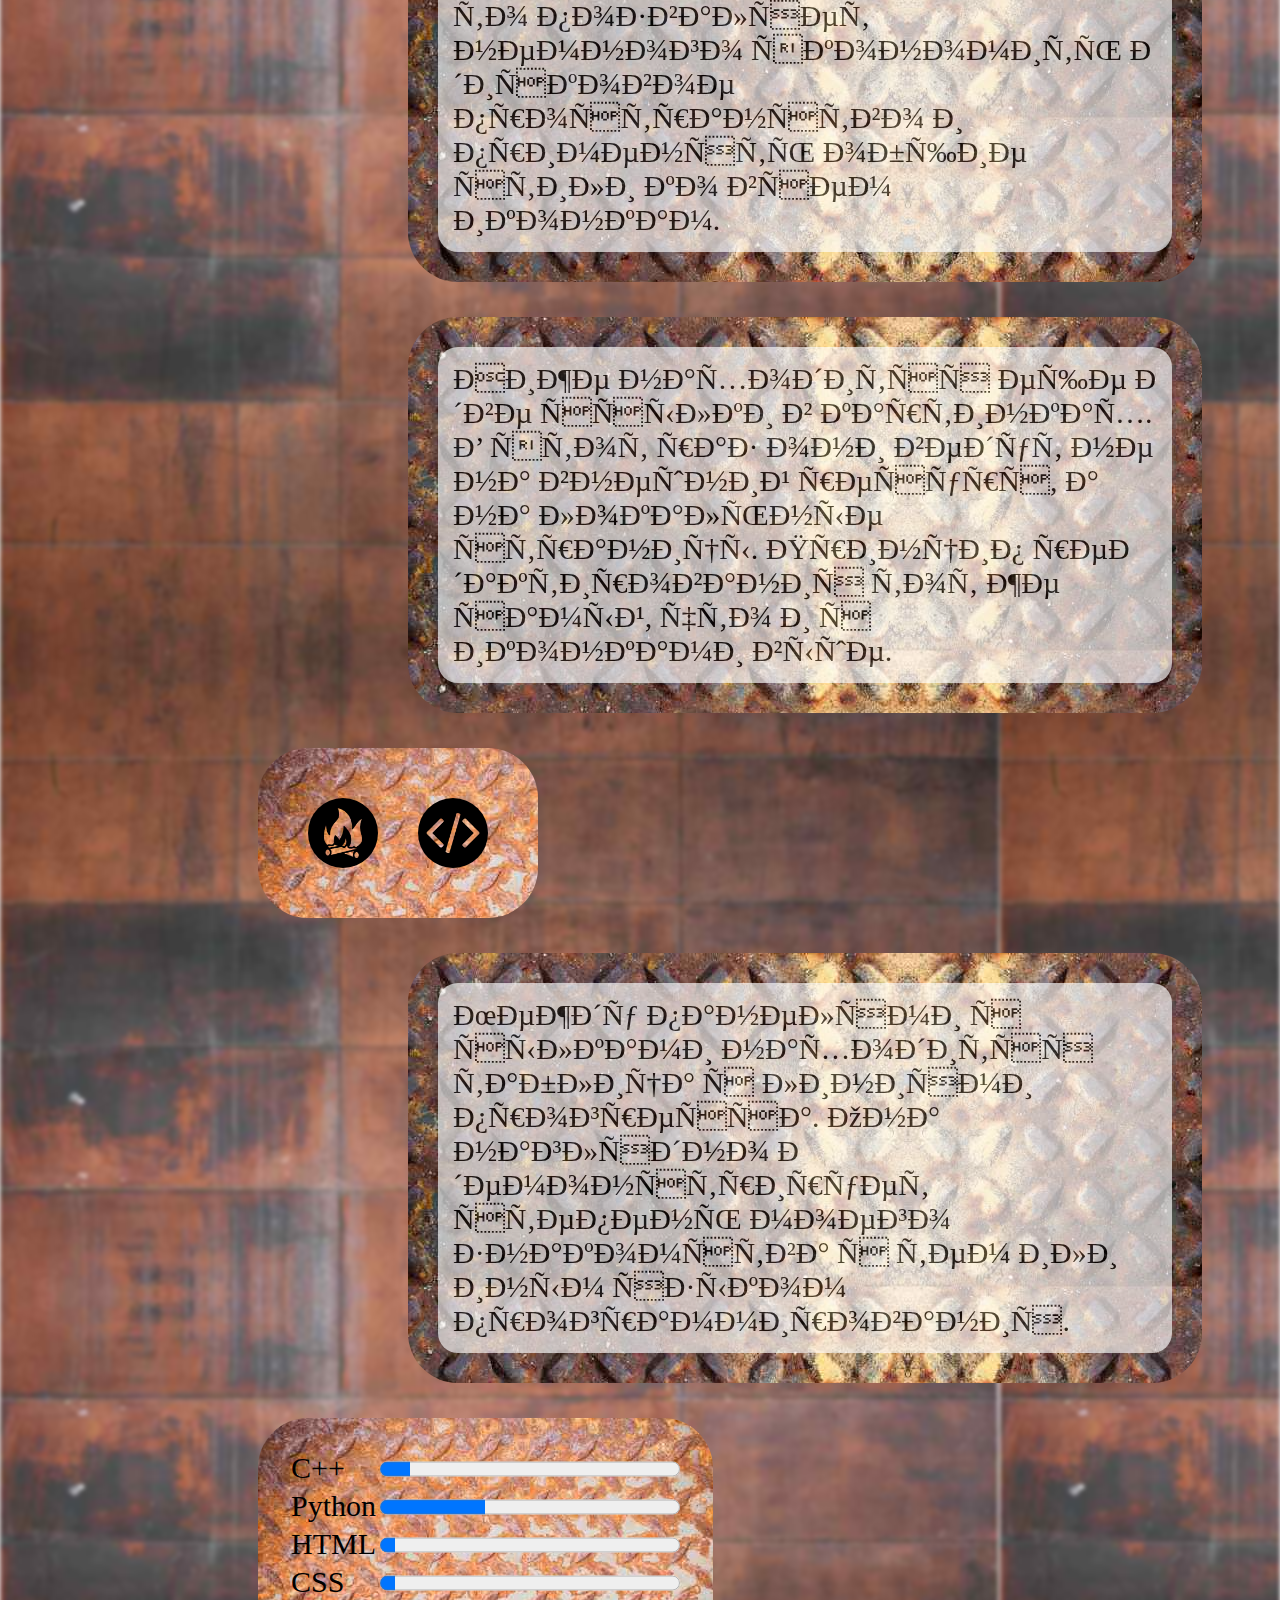
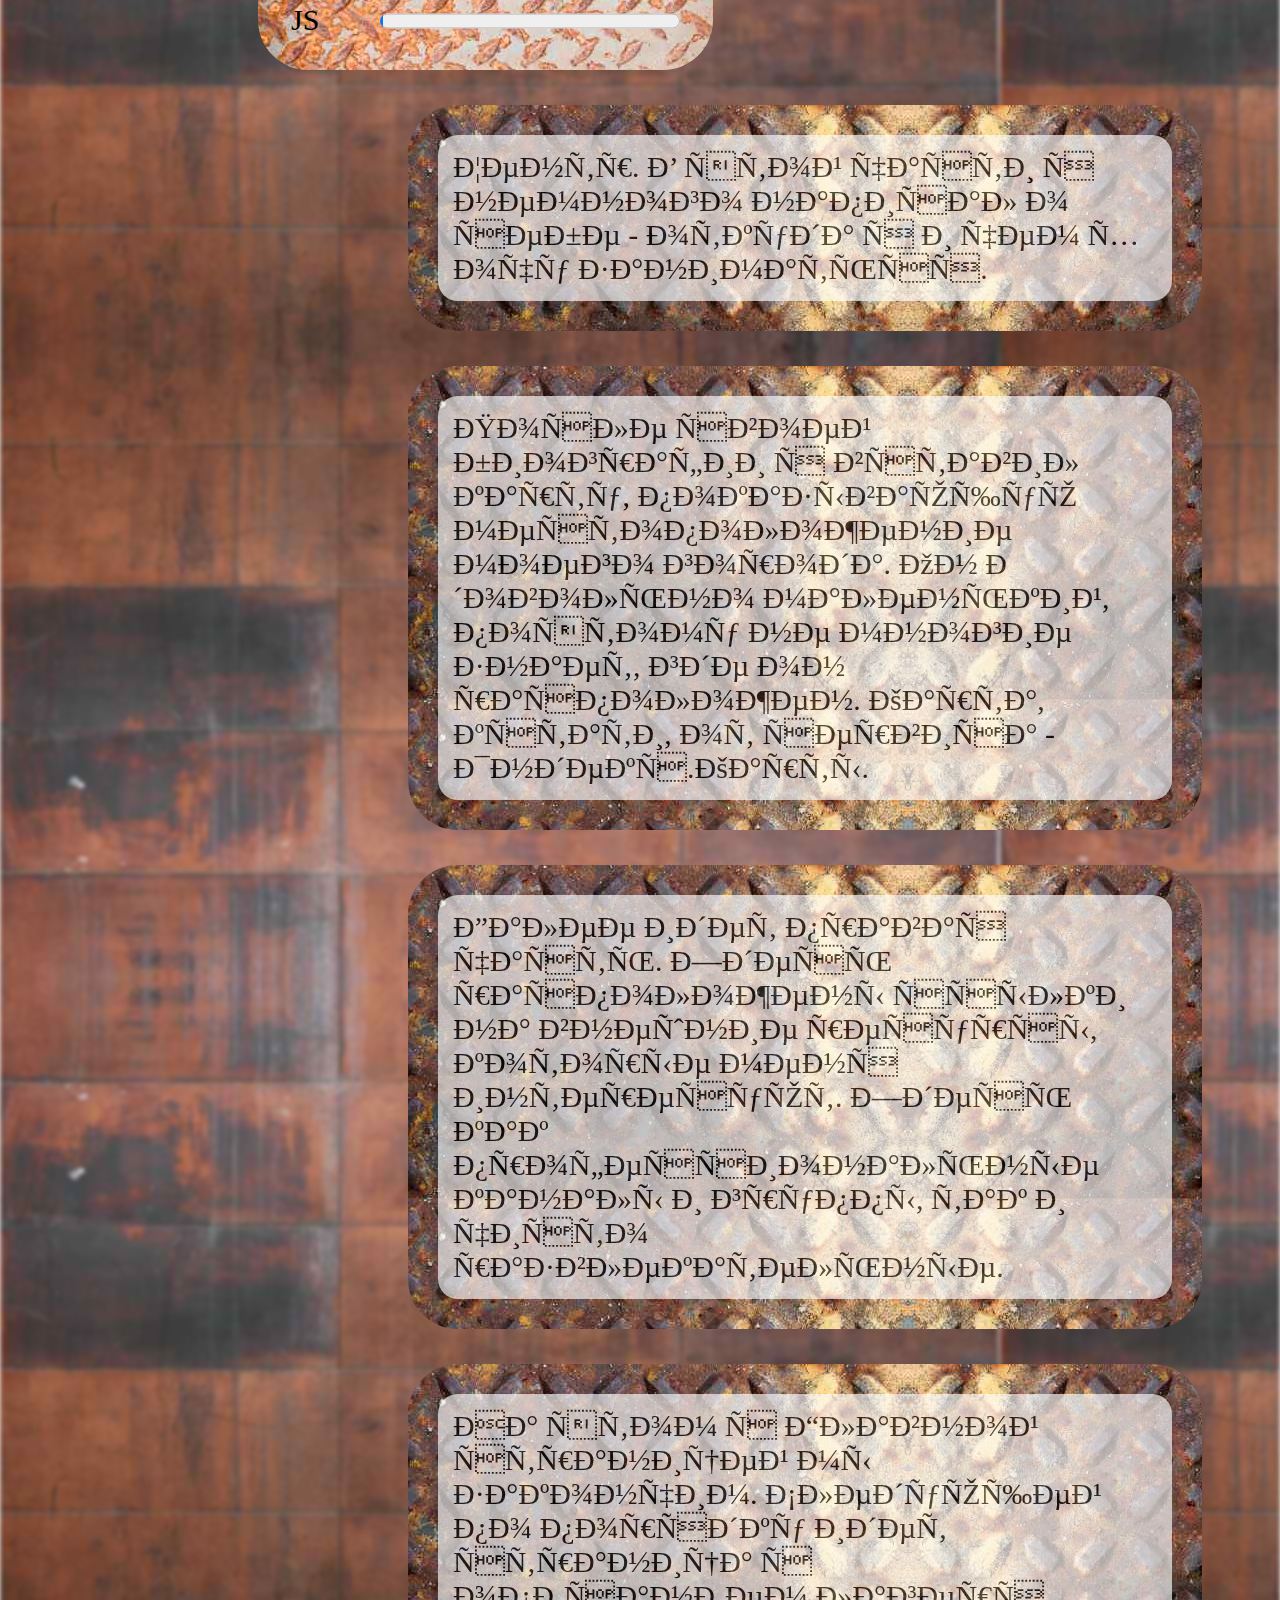
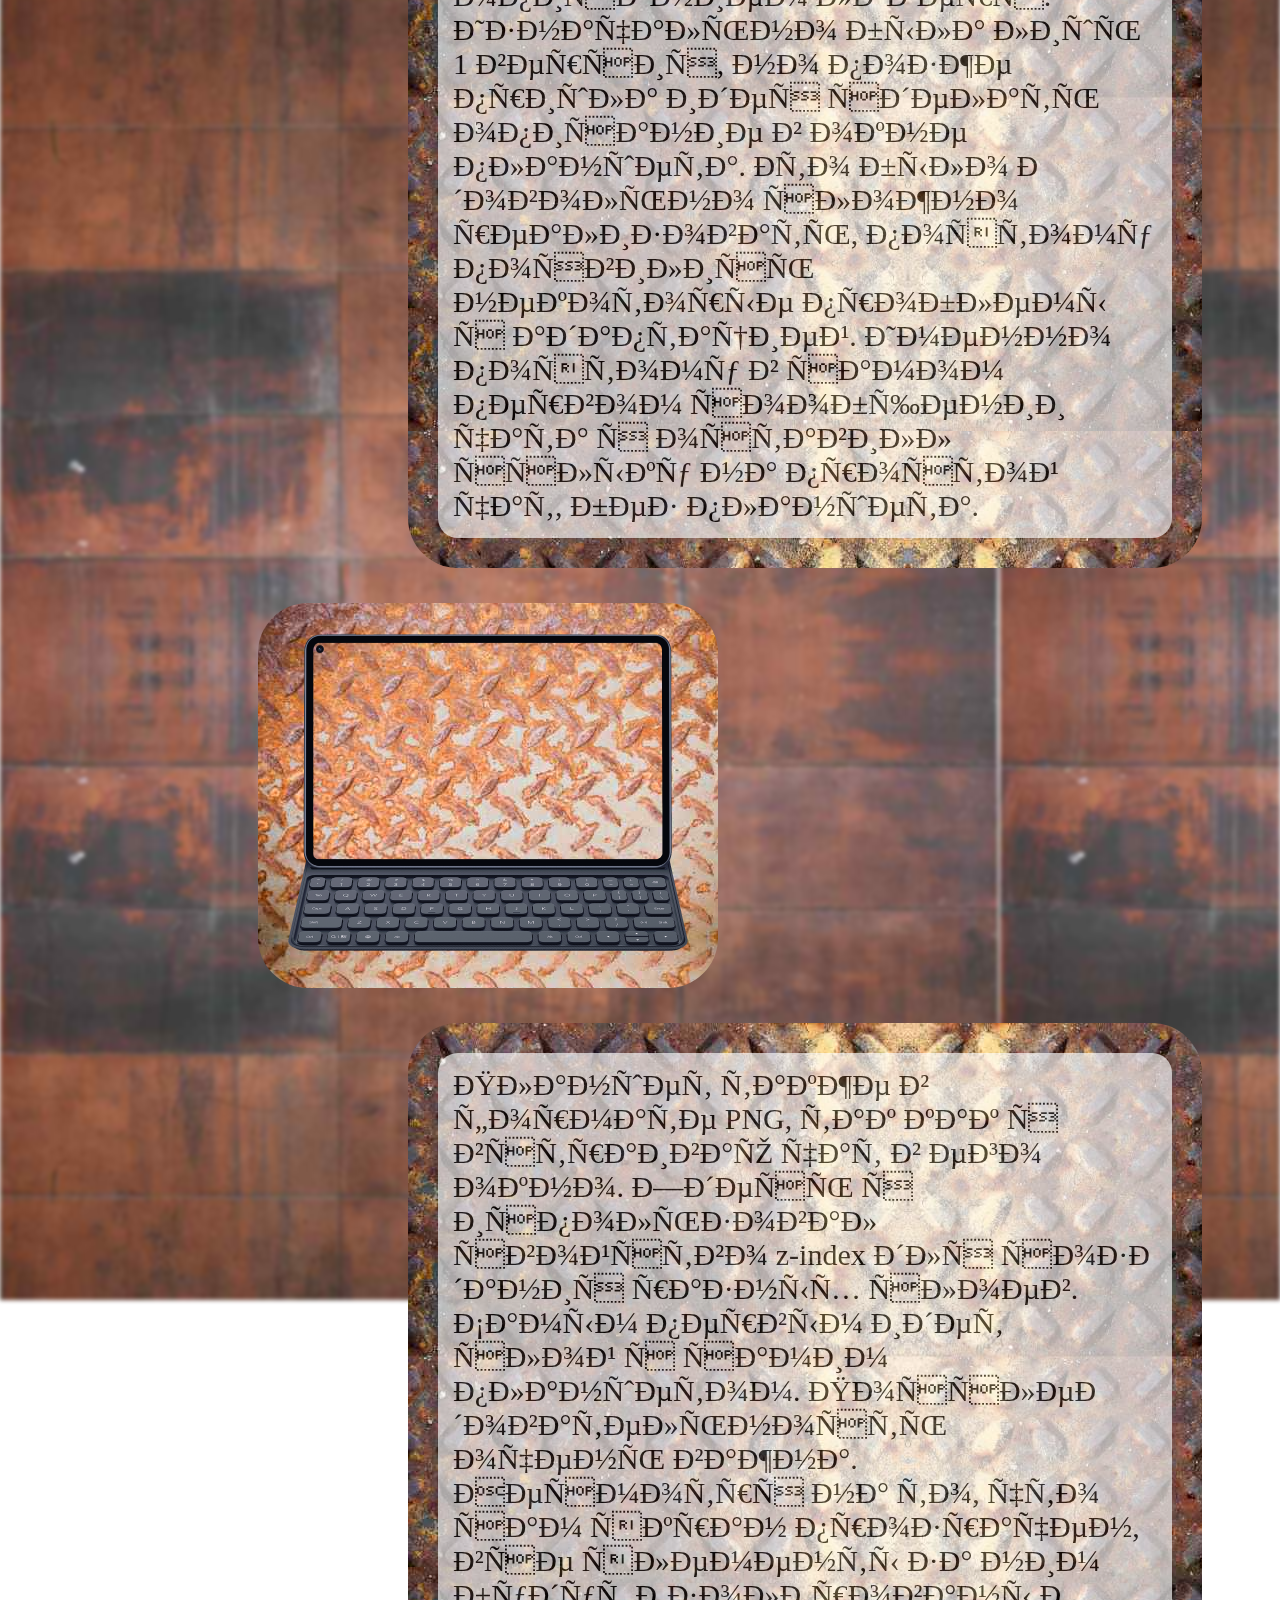
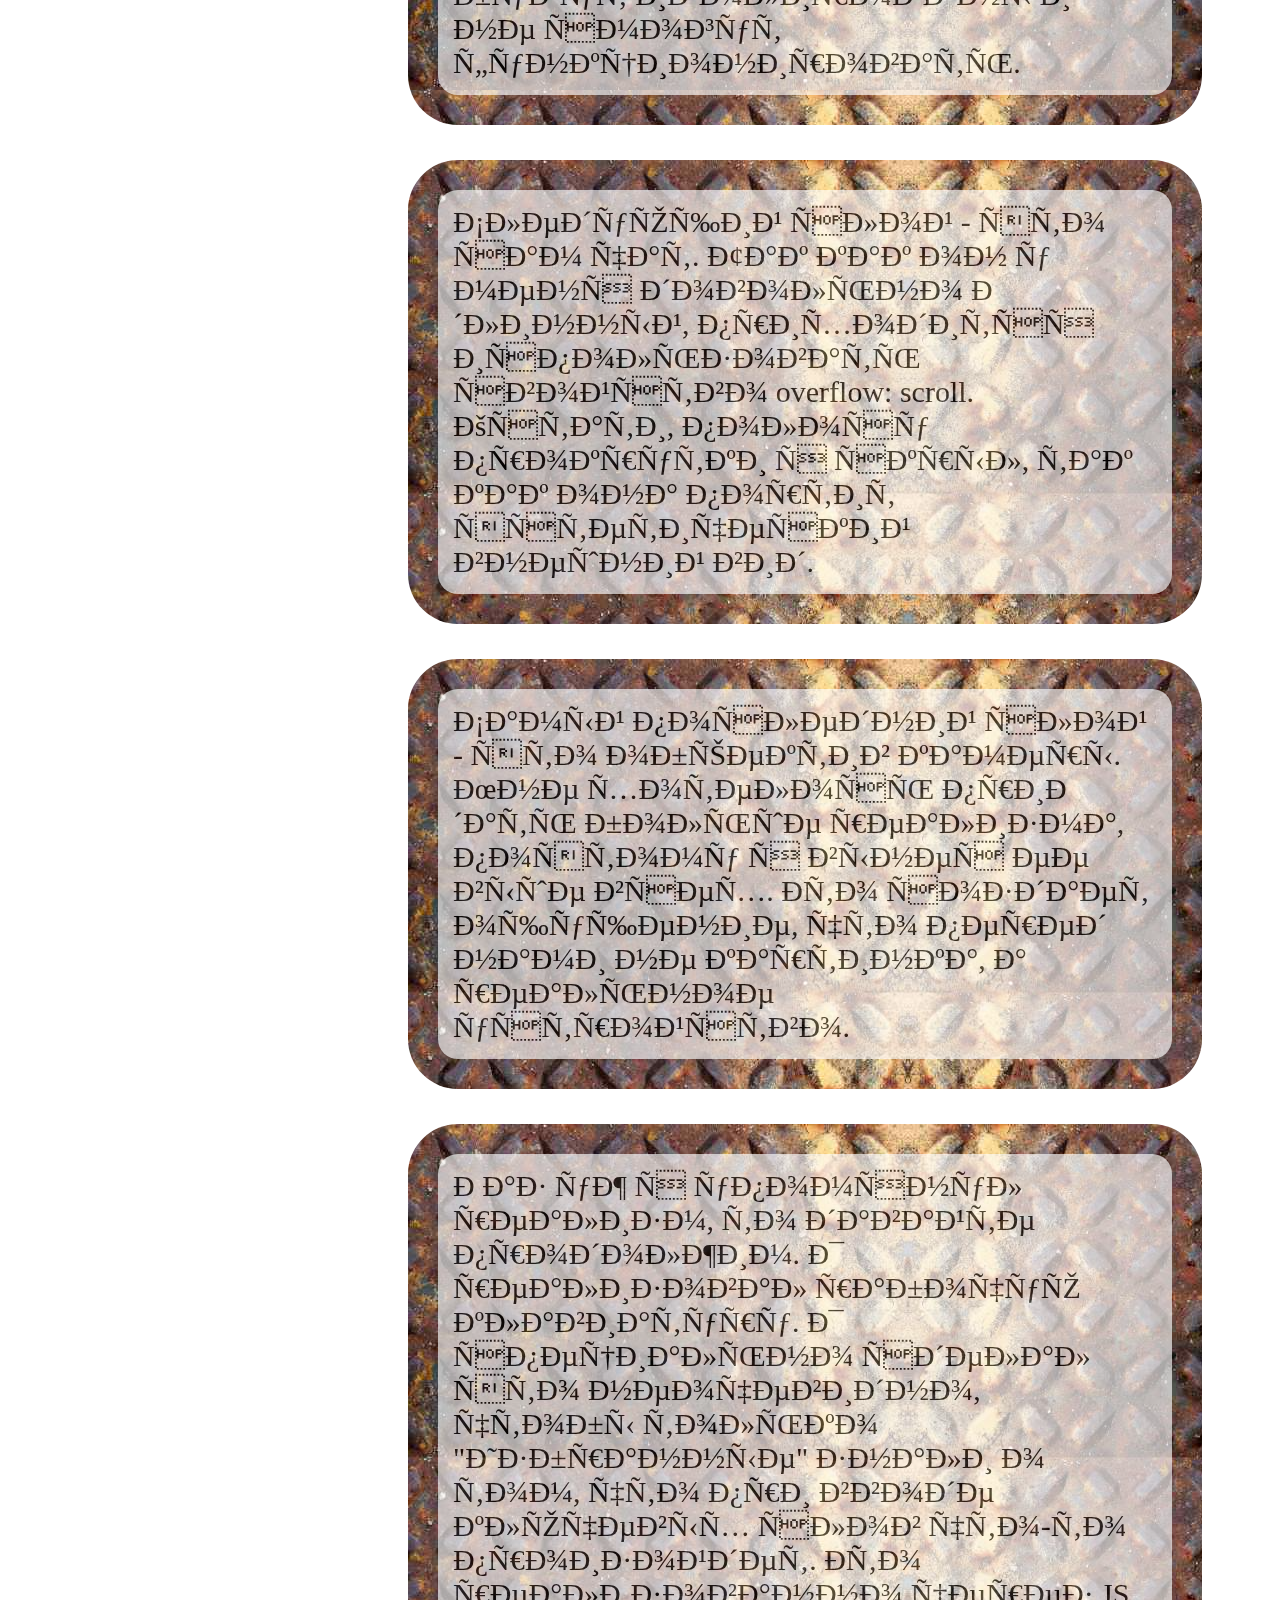
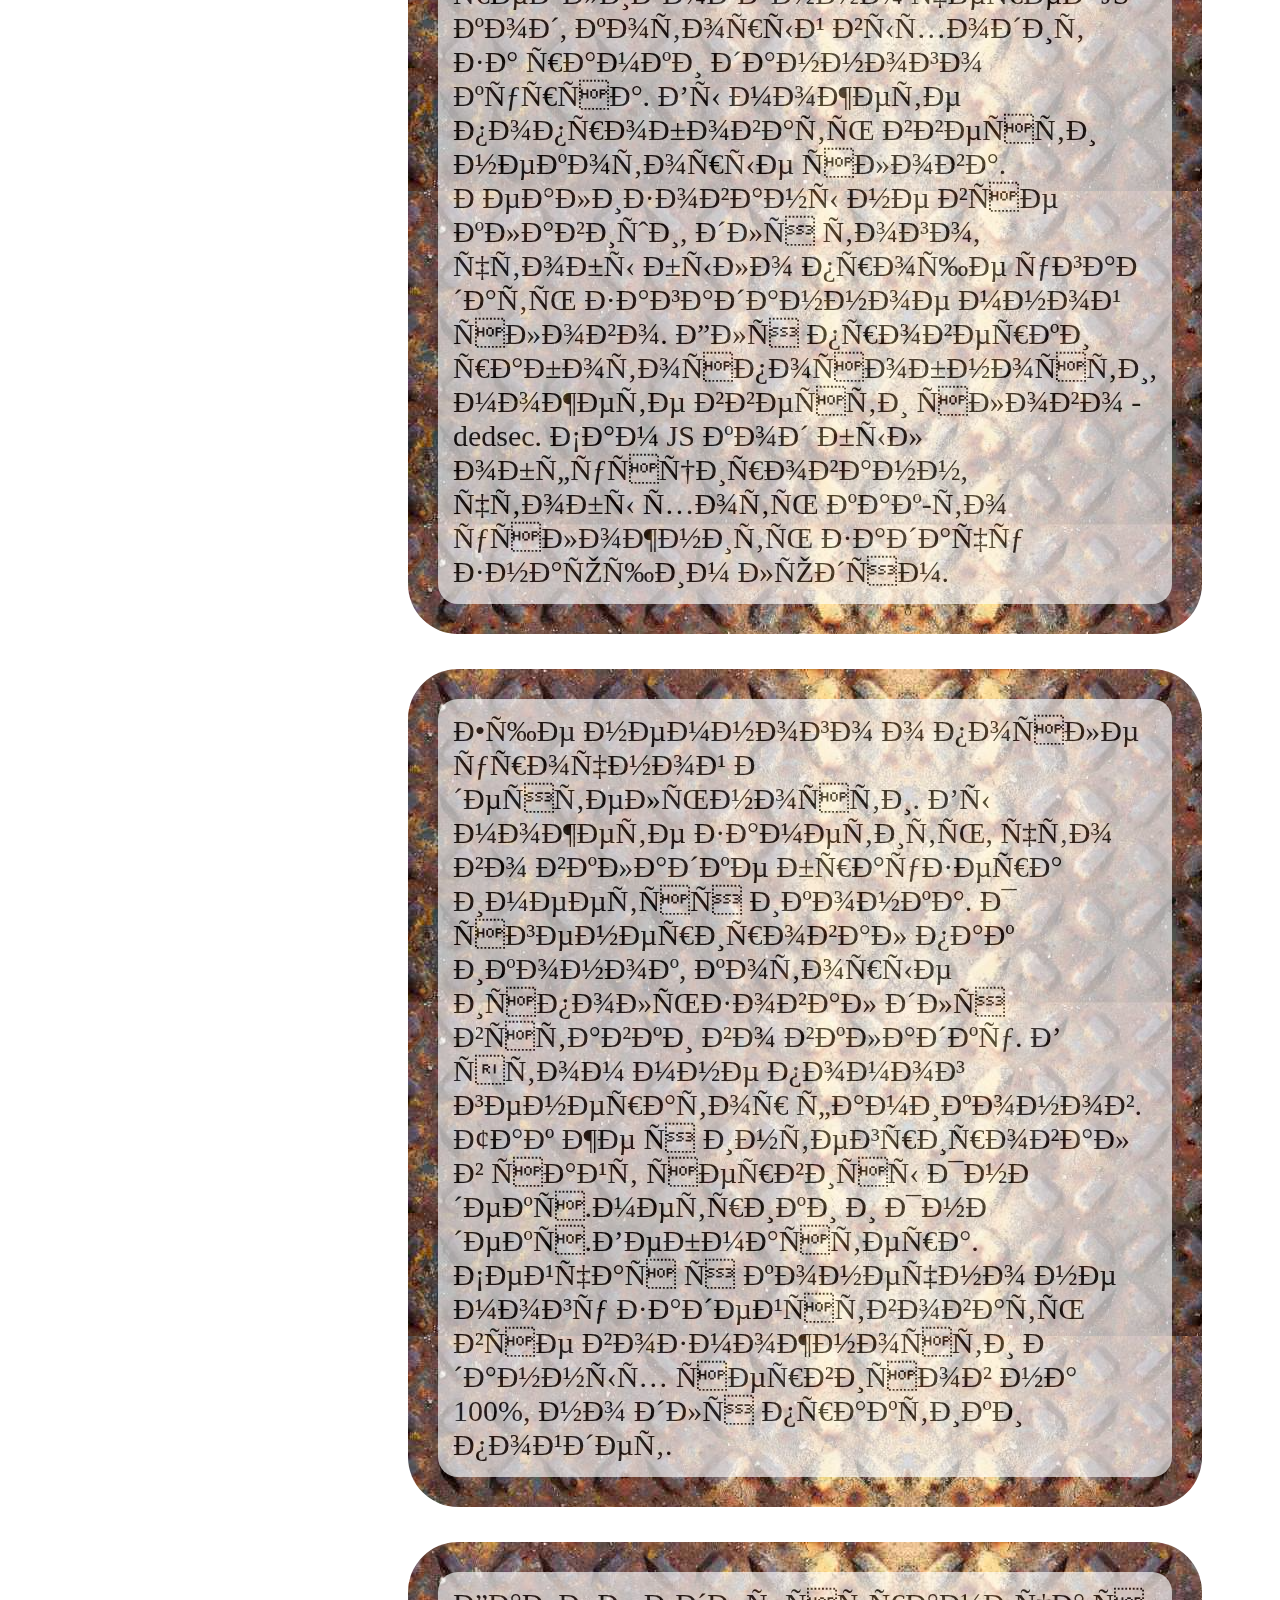
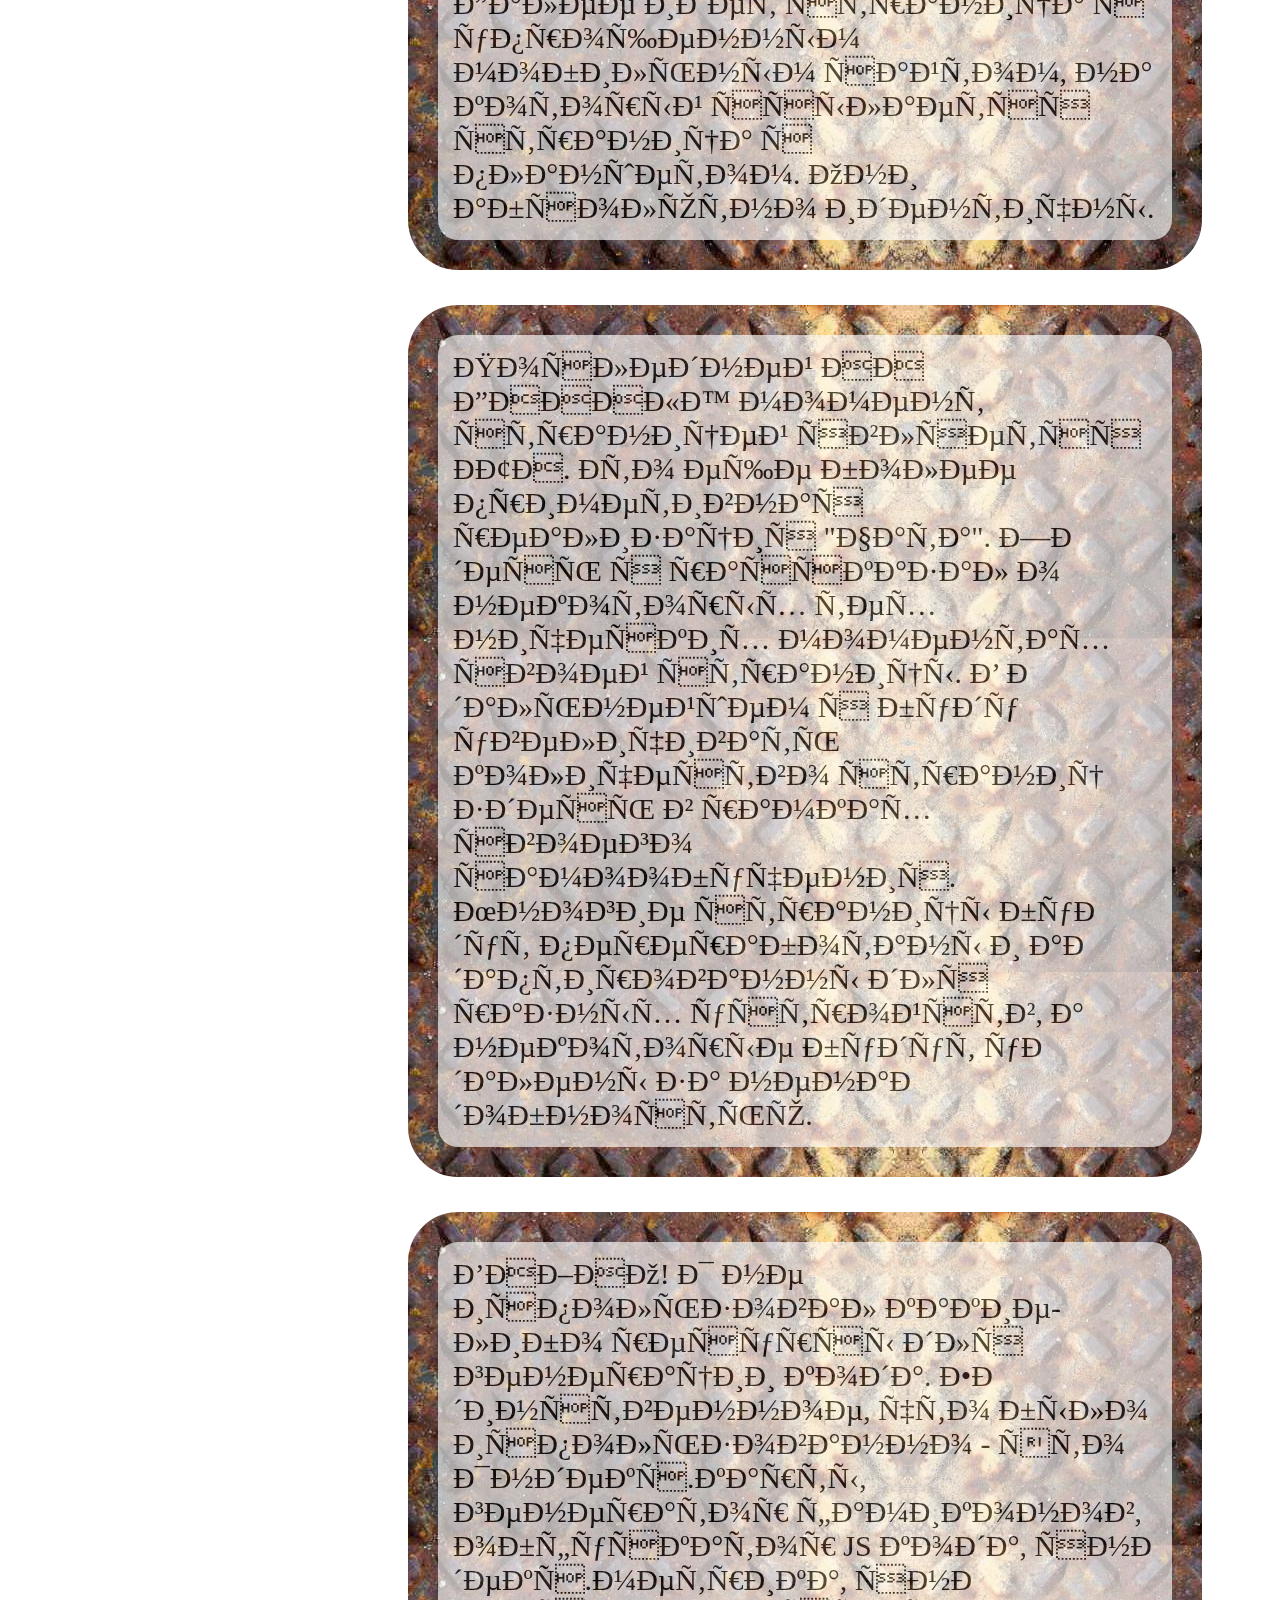
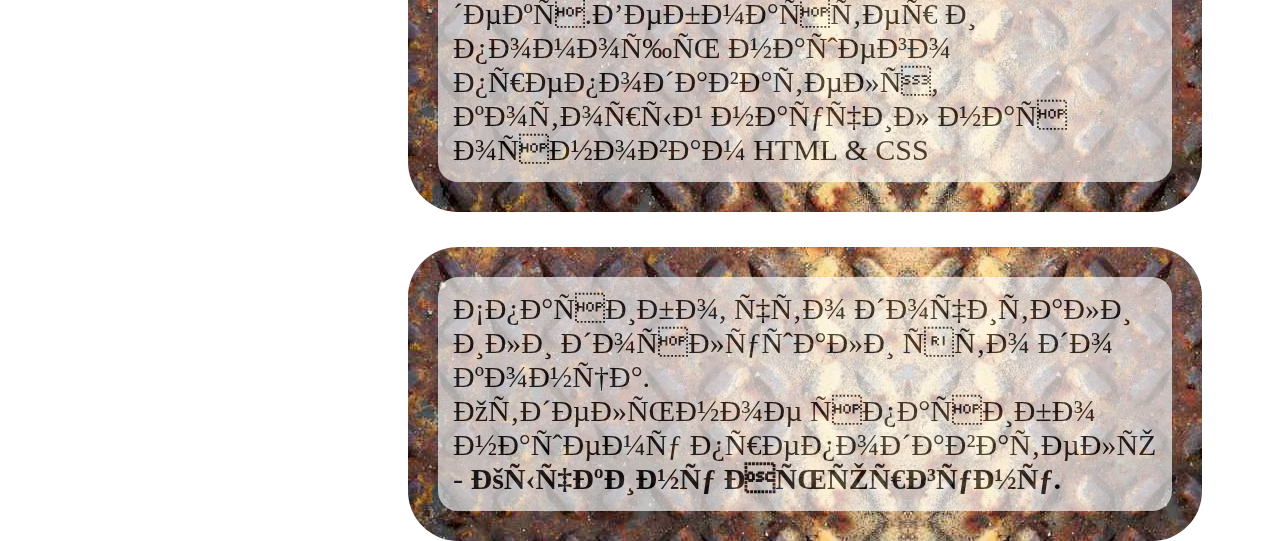
<file: Basic HTML & CSS/testZone.html>
<!DOCTYPE html>
<html>
    <head>
        <title>Тестовый полигон или "ТАМ, ГДЕ КОВАЛСЯ САЙТ"</title>
        <!-- Yandex.Metrika counter -->
        <script type="text/javascript" >
           (function(m,e,t,r,i,k,a){m[i]=m[i]||function(){(m[i].a=m[i].a||[]).push(arguments)};
           m[i].l=1*new Date();k=e.createElement(t),a=e.getElementsByTagName(t)[0],k.async=1,k.src=r,a.parentNode.insertBefore(k,a)})
           (window, document, "script", "https://mc.yandex.ru/metrika/tag.js", "ym");

           ym(65132968, "init", {
                clickmap:true,
                trackLinks:true,
                accurateTrackBounce:true,
                webvisor:true
           });
        </script>
        <noscript><div><img src="https://mc.yandex.ru/watch/65132968" style="position:absolute; left:-9999px;" alt="" /></div></noscript>
        <!-- /Yandex.Metrika counter -->
        <!-- Yandex WebMaster -->
        <meta name="yandex-verification" content="86130703f06aa56e" />
        <!-- /Yandex WebMaster-->
        <meta charset="utf-8"/>
        <link rel="stylesheet"
              href="css/style.css"/>
        <link rel="apple-touch-icon" sizes="180x180" href="favicons/apple-touch-icon.png"/>
        <link rel="icon" type="image/png" sizes="32x32" href="favicons/favicon-32x32.png"/>
        <link rel="icon" type="image/png" sizes="16x16" href="favicons/favicon-16x16.png"/>
        <link rel="manifest" href="favicons/site.webmanifest"/>
        <link rel="mask-icon" href="favicons/safari-pinned-tab.svg" color="#5bbad5"/>
        <meta name="msapplication-TileColor" content="#da532c"/>
        <meta name="theme-color" content="#ffffff"/>
    </head>
    <body>
        <div class="TestGround">
            <div class="TestRight">
                <p>Это место создано, как зал славы для 
                    исходных ресурсов, которые я переработал. 
                    Здесь же я чуть подробнее
                расскажу про себя.</p>
            </div>
            <div class="TestRight">
                <p>Начнем с левой панели и закончим правой, а затем перейдем к другим страницам.</p>
            </div>
            <div class="TestRight">
                <p>Первое, с чем я столкнулся - это создание и изменение картинок, 
                    требующихся для визуализации ссылок. Обычный текст или немного стилизованный мне не понравился, так как это выглядит довольно скучно.</p>
            </div>
            <div class="TestRight">
                <p>Поэтому я решил приводить уже готовые иконки
                к общему виду, который мне показался более подходящим.
                Так как я пользователь системы <img class="Ico" src="images/Manjaro.png"/> Linux Manjaro, то таких программ, как Photoshop или 
                Illustrator, у меня нет. Использовался аналог - GIMP</p>
            </div>
            <div class="TestLeft LinksPad">
                <img src="images/InstLogoB.png"/>
                <img src="images/VKLogoB.png"/>
                <img src="images/GitLogoB.png"/>
                <img src="images/TwitterLogoB.png"/>
                <img src="images/TelegramLogoB.png"/>
                <img src="images/StackLogoB.png"/>
            </div>
            <div class="TestRight">
                <p>Как можно заметить, это PNG картинки. У меня всего 3 требования к их виду.</p>
            </div>
            <div class="TestRight">
                <p>Сам знак картинки должен быть полностью прозрачным, 
                    чтобы наследовать цвет предыдущего элемента. 
                    Это я использую для создания анимации, 
                    меняя цвет подложки при наведении курсора на иконку.</p>
            </div>
            <div class="TestRight">
                <p>Все, что не является прозрачным - должно быть черным.
                </p>
            </div>
            <div class="TestRight">
                <p>Каждую картинку я редактирую вручную и выставляю и 3-е требование. 
                    Скейлить их в разрешение 512x512px.
                    Это позваляет немного экономить дисковое пространство и применять
                    общие стили ко всем иконкам.
                </p>
            </div>
             <div class="TestRight">
                <p>Ниже находится еще две ссылки в картинках.
                    В этот раз они ведут не на внешний ресурс, а на локальные страницы.
                    Принцип редактирования тот же самый, что и с иконками выше.
                </p>
            </div>
            <div class="TestLeft LinksPad">
                <img src="images/CampFireLogoB.png"/>
                <img src="images/Code.png"/>
            </div>
            <div class="TestRight">
                <p>Между панелями с сылками находится таблица с линиями прогресса.
                    Она наглядно демонстрирует степень моего знакомства с тем или иным языком программирования.
                </p>
            </div>
            <div class="TestLeft">
                <table>
                    <tr><td>C++</td><td><progress value="10" max="100"></progress></td></tr>
                    <tr><td>Python</td><td><progress value="35" max="100"></progress></td></tr>
                    <tr><td>HTML</td><td><progress value="5" max="100"></progress></td></tr>
                    <tr><td>CSS</td><td><progress value="5" max="100"></progress></td></tr>
                    <tr><td>JS</td><td><progress value="1" max="100"></progress></td></tr>
                </table>
            </div>
            <div class="TestRight">
                <p>Центр. В этой части я немного написал о себе - откуда я и чем хочу заниматься.
                </p>
            </div>
            <div class="TestRight">
                <p>После своей биографии я вставил карту, показывающую местоположение моего города. 
                    Он довольно маленький, поэтому не многие знает, где он расположен.
                    Карта, кстати, от сервиса - Яндекс.Карты.
                </p>
            </div>
            <div class="TestRight">
                <p>Далее идет правая часть. Здесь расположены ссылки на внешние ресурсы,
                    которые меня интересуют. Здесь как профессиональные каналы и группы, так и чисто развлекательные.
                </p>
            </div>
            <div class="TestRight">
                <p>На этом с Главной страницей мы закончим.
                    Следующей по порядку идет страница с описанием лагеря.
                    Изначально была лишь 1 версия, но позже пришла идея сделать описание в окне планшета.
                    Это было довольно сложно реализовать, поэтому появились некоторые проблемы с адаптацией.
                    Именно поэтому в самом первом сообщении чата я оставилл сслыку на простой чат, без
                    планшета.
                </p>
            </div>
            <div class="TestLeft HuaweiDemonstration">
                <img src="images/HuaweiMediaPadPro.png"/>
            </div>
            <div class="TestRight">
                <p>Планшет также в формате PNG, так как я встраиваю чат в его окно.
                    Здесь я использовал свойство z-index для создания разных слоев.
                    Самым первым идет слой с самим планшетом. Посследовательность очень важна.
                    Несмотря на то, что сам экран прозрачен, все элементы за ним будут изолированы и не смогут функционировать.
                </p>
            </div>
            <div class="TestRight">
                <p>Следующий слой - это сам чат. Так как он у меня довольно длинный, 
                    приходится использовать свойство overflow: scroll.
                    Кстати, полосу прокрутки я скрыл, так как она портит эстетический внешний вид.
                </p>
            </div>
            <div class="TestRight">
                <p>Самый последний слой - это объектив камеры. Мне хотелось придать больше реализма, поэтому я вынес ее выше всех. Это создает ощущение, что перед нами не картинка, а
                    реальное устройство.
                </p>
            </div>
            <div class="TestRight">
                <p>Раз уж я упомянул реализм, то давайте продолжим. Я реализовал рабочую клавиатуру.
                    Я специально сделал это неочевидно, чтобы только "Избранные" знали о том, что
                    при вводе ключевых слов что-то произойдет. Это реализованно через JS код, который
                    выходит за рамки данного курса. Вы можете попробовать ввести некоторые слова.
                    Реализованы не все клавиши, для того, чтобы было проще угадать загаданное мной слово.
                    Для проверки работоспособности, можете ввести слово - dedsec.
                    Сам JS код был обфусцированн, чтобы хоть как-то усложнить задачу знающим людям.
                </p>
            </div>
            <div class="TestRight">
                <p>Еще немного о после урочной деятельности. Вы можете заметить, что во вкладке браузера имеется иконка. Я сгенерировал пак иконок, которые использовал для вставки во вкладку. В этом мне помог генератор фамиконов.
                    Так же я интегрировал в сайт сервисы Яндекс.метрики и Яндекс.Вебмастера.
                    Сейчас я конечно не могу задействовать все возможности данных сервисов на 100%, но для практики пойдет.
                </p>
            </div>
            <div class="TestRight">
                <p>Далее идет страница с упрощенным мобильным сайтом, на который ссылается страница с планшетом. Они абсолютно идентичны.
                </p>
            </div>
            <div class="TestRight">
                <p>Последней НА ДАННЫЙ момент страницей является ЭТА. Это еще более приметивная реализация "Чата". Здесь я рассказал о некоторых технических моментах своей страницы. В дальнейшем я буду увеличивать количество страниц здесь в рамках своего самообучения. Многие страницы будут переработаны и адаптированны для разных устройств, а некоторые будут удалены за ненадобностью.
                </p>
            </div>
            <div class="TestRight">
                <p>ВАЖНО! Я не использовал какие-либо ресурсы для генерации кода. Единственное, что было использованно - это Яндекс.карты, генератор фамиконов, обфускатор JS кода, яндекс.метрика, яндекс.Вебмастер и помощь нашего преподавателя, который научил нас основам HTML & CSS
                </p>
            </div>
            <div class="TestRight">
                <p>Спасибо, что дочитали или дослушали это до конца.<br/>
                    Отдельное спасибо нашему преподавателю - <strong>Кычкину Ньюргуну.</strong>
                </p>
            </div>
        </div>
        <div class="TestBackground">
        </div>
    </body>
</html>
</file>
<file: Basic HTML & CSS/css/style.css>
@keyframes LinksColor{
    from, to{background-color: #FF0000;}
    17%{background-color: #FF7700;}
    34%{background-color: #FFDD00;}
    51%{background-color: #00FF00;}
    68%{background-color: #0000FF;}
    85%{background-color: #8A2BE2;}
    102%{background-color: #C77DF3;}
}
@font-face{
    font-family: 'Gang of Three[RUS by Daymarius]';
    src: url(../fonts/japan.ttf)
}
@media screen and (max-width:800px) {
    div.CenterSide{
        order: -1;
        flex: 1 0 100%;
        flex-wrap: wrap;
    }
}
div.Follow, div.Links, div.Links img, div.StatsText, div.ProgStats, div.HobbyText, div.Hobby, div.CenterSide, div.OutsideLinks, div.CampFire img, div.TestPad img, div.mainWindowDescript div.leftSide, div.mainWindowDescript div.rightSide{
    box-shadow: 0px 10px 25px 1px grey;
    background-color: white;
}
body p, h1{
    font-family: 'Roboto Mono';
}
div.contentMain{
    display: flex;
    flex-wrap: wrap;
    flex-direction: row;
    justify-content: space-between;
}
body.Main{
    background-image: url(../images/MainBackground.jpg);
}
div.LeftSide{
    max-width: 300px;
}
div.Follow{
    border-radius: 60px;
    max-width: 300px;
}
div.Follow h1{
    font-size: 50px; text-align: center;
    padding: 20px;
}
div.Links{
    display: flex;
    flex-wrap: wrap;
    border-radius: 40px;
    max-width: 300px;
    padding: 15px;
}
div.Links a{
    display: block;
    width: 25%;
    margin: 10px auto;
}
div.flex-break{
    flex-basis: 100%;
    height: 0;
    width: 100%;
}
div.Links img{
    width: 90%;
    border-radius: 150px;
}
div.Links img:hover{
    animation: LinksColor 2s infinite;
}
div.StatsText{
    border-radius: 60px;
    max-width: 300px;
}
div.StatsText h1{
    font-size: 25px;
    padding: 20px;
    margin: 33.5px;
}
div.ProgStats{
    max-width: 300px; height: 250px;
    border-radius: 40px;
    text-align: center;
    margin-bottom: 33.5px;
}
div.ProgStats table{
    margin: auto;
    align-items: center;
    padding: 30px;
}
div.ProgStats td{
    font-family: 'Gang of Three[RUS by Daymarius]', 'Robot Mono';
    font-size: 16px;
    padding: 9px;
}
div.OutsideLinks{
    max-width: 300px;
    border-radius: 50px;
}
div.CampFire{
    max-width: 300px;
    border-radius: 50px;
    padding: 20px;
}
div.CampFire h2{
    display: block;
    margin: 0 20px;
}
div.CampFire img{
    width: 70px;
    border-radius: 50px;
    margin: 5px;
    float: right;
}
div.CampFire img:hover{
    animation: LinksColor 3s infinite;
}
div.HobbyText{
    max-width: 300px;
    border-radius: 60px;
}
div.HobbyText h1{
    font-size: 50px; text-align: center;
    padding: 20px;
}
div.Hobby{
    max-width: 300px;
    border-radius: 40px;
    padding: 10px;
}
div.Hobby table{
    max-width: 300px;
    padding-bottom: 25px;
}
div.Hobby td.content{
    border-radius: 90px;
    box-shadow: 0px 0px 20px 1px grey;
}
div.Hobby td{
    font-size: 30px; text-align: center;
}
div.Hobby img{
    width: 160px;
    padding: 15px;
    vertical-align: middle;
}
div.CenterSide{
    min-width: 500px; max-width: 780px;
    min-height: 500px;
    border-radius: 60px;
    font-size: 30px; text-align: center;
}
div.CenterSide p{
    margin: 50px 50px;
}
div.CenterSide h1{
    font-family: 'Gang of Three[RUS by Daymarius]', 'Robot Mono';
}
div.CenterSide iframe{
    width: 100%;
    height: 400px;
}
div.AD{
    min-width: 200px; max-width: 1000px;
    padding: 20px;
    margin: 0 auto;
    margin-top: 50px;
    border-radius: 60px;
    font-size: 40px; text-align: center;
    font-family: 'Gang of Three[RUS by Daymarius]', 'Robot Mono';
}
@media screen and(max-width: 768px){
    
}

/*Descript Page-2*/

div.mainWindowDescript{
    max-width: 1000px;
    height: 4950px;
    background-image: url(../images/background.jpg);
    margin: 50px auto;
    padding: 50px;
    border: 2px solid #cfcfcf; border-radius: 50px;
    box-shadow: 0px 5px 25px 1px grey;
}
div.mainWindowDescript p{
    font-family: sans-serif 'Robot Mono';
    text-align: center;
    font-size: 30px;
}
div.mainWindowDescript div.leftSide{
    background-color: #96bab8;
    float: left;
    width: 600px;
    border-radius: 30px;
}
div.mainWindowDescript div.rightSide{
    background-color: white;
    float: right;
    width: 600px;
    border-radius: 30px;
}
div.mainWindowDescript p{
    margin-left: 40px; margin-right: 40px;
}
div.leftSide p, div.rightSide p{
    text-align: left;
}
div.mainWindowDescript p.rightSide{
    font-size: 15px;
    opacity: 80%;
    margin-left: 600px; margin-right: 30px; margin-top: 15px;
    float: right;
}
div.mainWindowDescript p.leftSide{
    font-size: 15px;
    opacity: 80%;
    margin-left: 30px; margin-right: 600px; margin-top: 15px;
    float: left;
}
div.mainWindowDescript img.rightSide{
    width: 20px;
    margin-left: 10px;
    float: right;
}

/*Huawei Page-3*/

body.Huawei{
    background-image: url(../images/HuaweiWorkspaceUp.png), url(../images/HuaweiWorkSpaceDown.jpg);
    background-position: left top, left top;
    background-repeat: no-repeat, repeat;
    width: auto
}
div.HuaweiBlock{
    max-width: 1000px;
    margin: 50px auto;
}
img.Screen{
    position: absolute;
    z-index: 0;
    max-width: 1000px;
    margin: 0 auto;
}
div.HuaweiBlock img.HuaweiCamera{
    position: relative;
    width: 21px;
    z-index: 3;
    top: 29px; left: 7px;
}
div.Window{
    padding: 0 63px;
    height: 100%;
}
div.Window div.mainWindowDescript{
    margin: 0;
    border-radius: 15px;
    width: 770px; height: 438px;
    position: absolute;
    z-index: 2;
    overflow: scroll;
}
div.Keyboard{
    height: 170px;
    position: relative;
    top: 580px;
    left: -40px;
}
button{
    width: 40px; height:35px;
    opacity: 0;
    position: relative;
}
button.Esc{
    left: 27px;
}
button.E{
    top: 30px;
    left: 195px;
}
button.O{
    top: 30px;
    left: 565px;
}
button.P{
    top: 30px;
    left: 590px
}
button.T{
    top: 30px;
    left: 200px;
}
button.D{
    top: 65px;
    left: 25px;
}
button.A{
    top: 65px;
    left: -245px;
}
button.S{
    top: 65px;
    left: -90px;
}
button.C{
    top: 100px;
    left: -35px;
}
button.B{
    top: 100px;
    left: 20px;
}
button.M{
    top: 100px;
    left: 120px;
}
div.HuaweiWindow{
    position: absolute;
    border-radius: 15px;
    overflow-y: scroll;
    overflow-x: hidden;
    z-index: 1;
}
::-webkit-scrollbar{
width: 0px;
}
div.HuaweiWindow div.mainWindowDescript{
    height: 3090px;
    margin: 0 0;
    border: 0; border-radius: 15px;
}
div.HuaweiWindow p{
    font-size: 20px;
}
div.MobileVer{
    
}

/*Test Ground Page-4*/

div.TestGround{
    min-width: 600px; max-width: 100%; 
    height: 4500px;
    position: absolute;
    z-index: 1;
    padding: 50px 100px;
}
div.TestBackground{
    width: 100%; height: 7700px;
    position: absolute;
    top: 0; left: 0;
    z-index: 0;
    background-image: url(../images/TestZone/rustyMetal3.jpg);
    filter: blur(2px)
}
div.TestLeft{
    min-width: 200px; max-width: 750px;
    font-size: 30px;
    background-image: url(../images/TestZone/rustyMetal1.jpg);
    z-index: 0;
    padding: 30px;
    margin-right: 300px; margin-left: 150px;
    float: left;
    border-radius: 50px;
}
div.TestLeft p{
    background-color: white;
    opacity: 65%;
    z-index: 1;
    padding: 15px;
    border-radius: 20px;
    margin: 0;
}
div.TestRight{
    min-width: 200px; max-width: 750px;
    font-size: 30px;
    background-image: url(../images/TestZone/rustyMetal2.jpg);
    z-index: 0;
    padding: 30px;
    margin-left: 300px; margin-right: 150px;
    float: right;
    border-radius: 50px;
}
div.TestRight p{
    background-color: white;
    opacity: 65%;
    z-index: 1;
    padding: 15px;
    border-radius: 20px;
    margin: 0;
}
img.Ico{
    width: 32px;
}
div.TestLeft, div.TestRight{
    margin-bottom: 35px;
}
div.LinksPad{
    display: flex;
    justify-content: center;
}
div.LinksPad img{
    width: 70px;
    margin: 20px;
    border-radius: 80px;
}
div.LinksPad img:hover{
    animation: LinksColor 2s infinite;
}
div.HuaweiDemonstration img{
    width: 400px;
}

/*
Day1 - Begining 101
Day2 - Задание - Методология БЭМ
Day3 - Задание - Bootstrap, Normalizer
Day4 - Задание - Псевдоклассы, Многостраничный сайт
Day5 - Задание - Полировка
Day6 - 
Day7 - Задание - Заливаем на хостинг
*/
</file>
